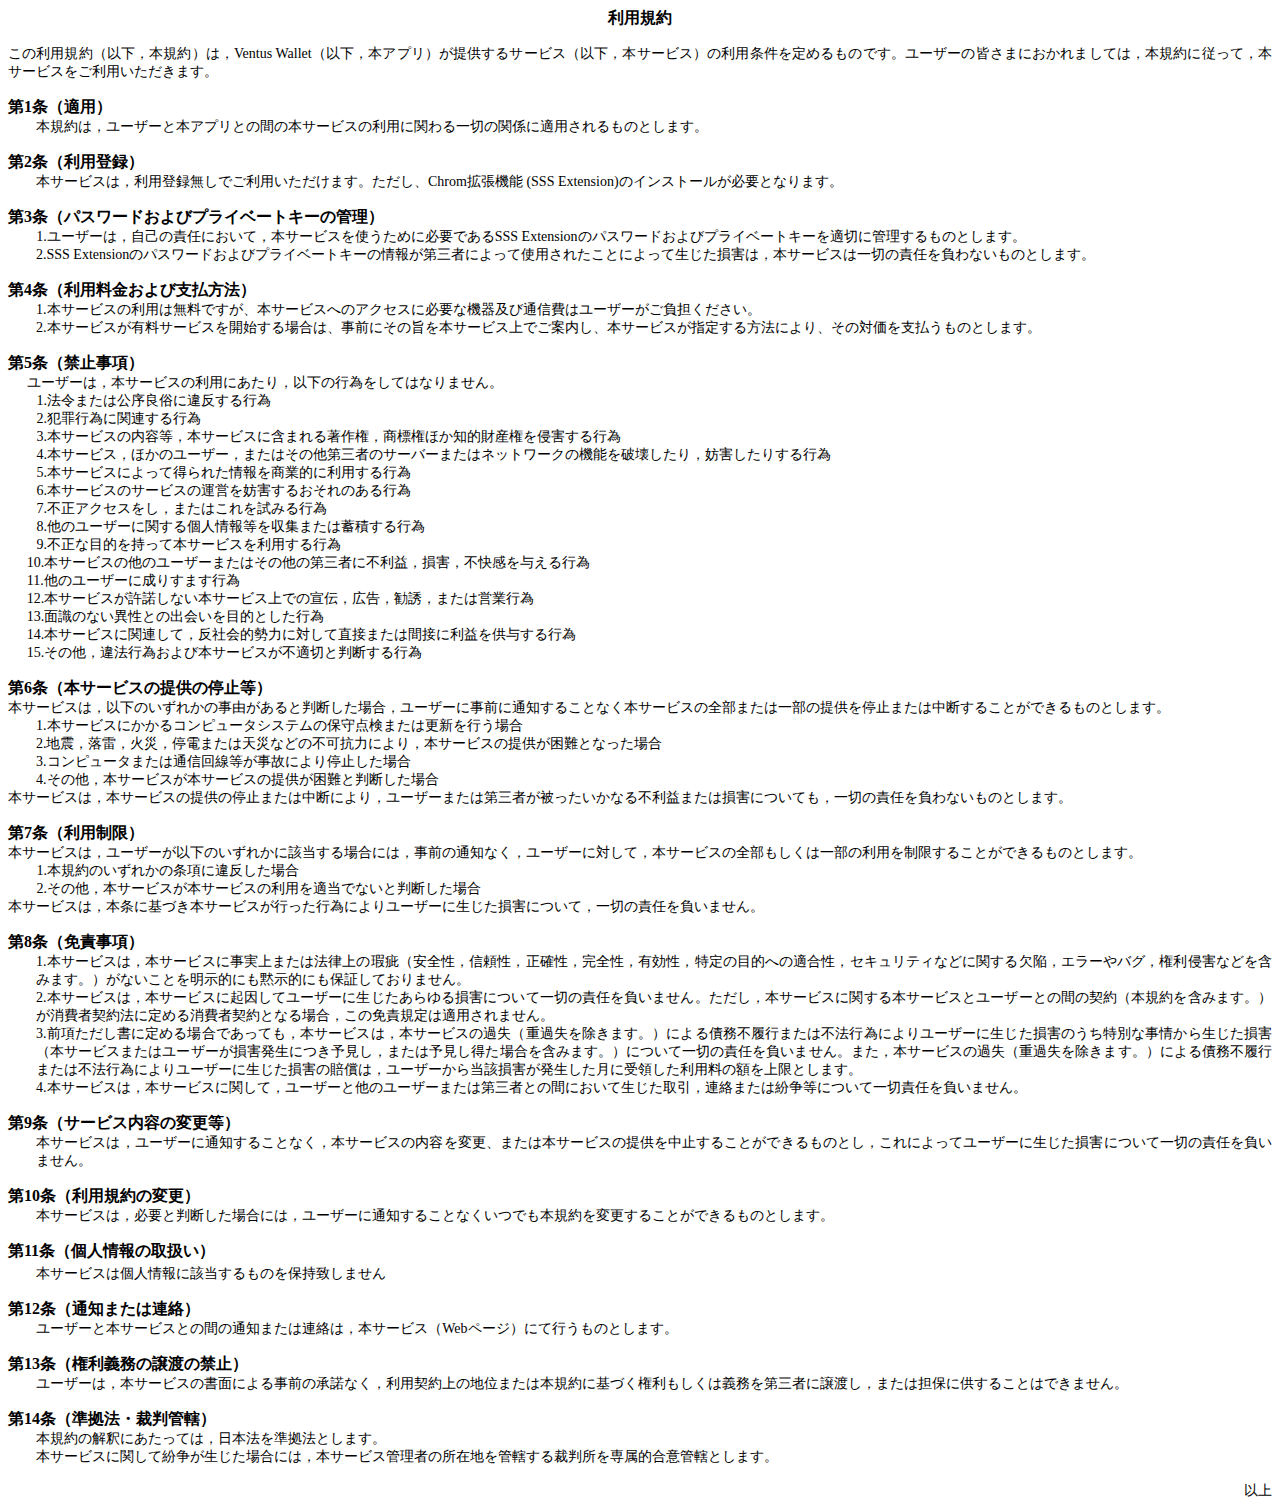
<file: Terms_of_use.html>
<html xmlns:v="urn:schemas-microsoft-com:vml"
xmlns:o="urn:schemas-microsoft-com:office:office"
xmlns:w="urn:schemas-microsoft-com:office:word"
xmlns:m="http://schemas.microsoft.com/office/2004/12/omml"
xmlns="http://www.w3.org/TR/REC-html40">

<head>
<meta http-equiv=Content-Type content="text/html; charset=utf-8">
<meta name=ProgId content=Word.Document>
<meta name=Generator content="Microsoft Word 15">
<meta name=Originator content="Microsoft Word 15">
<link rel=File-List href="Terms_of_use.fld/filelist.xml">
<!--[if gte mso 9]><xml>
 <o:DocumentProperties>
  <o:Author>三上 祐実</o:Author>
  <o:LastAuthor>Microsoft Office User</o:LastAuthor>
  <o:Revision>2</o:Revision>
  <o:TotalTime>2</o:TotalTime>
  <o:Created>2022-12-16T15:10:00Z</o:Created>
  <o:LastSaved>2022-12-16T15:10:00Z</o:LastSaved>
  <o:Pages>1</o:Pages>
  <o:Words>401</o:Words>
  <o:Characters>2291</o:Characters>
  <o:Lines>19</o:Lines>
  <o:Paragraphs>5</o:Paragraphs>
  <o:CharactersWithSpaces>2687</o:CharactersWithSpaces>
  <o:Version>16.00</o:Version>
 </o:DocumentProperties>
 <o:OfficeDocumentSettings>
  <o:AllowPNG/>
 </o:OfficeDocumentSettings>
</xml><![endif]-->
<link rel=themeData href="Terms_of_use.fld/themedata.thmx">
<link rel=colorSchemeMapping href="Terms_of_use.fld/colorschememapping.xml">
<!--[if gte mso 9]><xml>
 <w:WordDocument>
  <w:SpellingState>Clean</w:SpellingState>
  <w:GrammarState>Clean</w:GrammarState>
  <w:TrackMoves>false</w:TrackMoves>
  <w:TrackFormatting/>
  <w:PunctuationKerning/>
  <w:DisplayHorizontalDrawingGridEvery>0</w:DisplayHorizontalDrawingGridEvery>
  <w:DisplayVerticalDrawingGridEvery>2</w:DisplayVerticalDrawingGridEvery>
  <w:ValidateAgainstSchemas/>
  <w:SaveIfXMLInvalid>false</w:SaveIfXMLInvalid>
  <w:IgnoreMixedContent>false</w:IgnoreMixedContent>
  <w:AlwaysShowPlaceholderText>false</w:AlwaysShowPlaceholderText>
  <w:DoNotPromoteQF/>
  <w:LidThemeOther>EN-US</w:LidThemeOther>
  <w:LidThemeAsian>JA</w:LidThemeAsian>
  <w:LidThemeComplexScript>X-NONE</w:LidThemeComplexScript>
  <w:Compatibility>
   <w:SpaceForUL/>
   <w:BalanceSingleByteDoubleByteWidth/>
   <w:DoNotLeaveBackslashAlone/>
   <w:ULTrailSpace/>
   <w:DoNotExpandShiftReturn/>
   <w:AdjustLineHeightInTable/>
   <w:BreakWrappedTables/>
   <w:SnapToGridInCell/>
   <w:WrapTextWithPunct/>
   <w:UseAsianBreakRules/>
   <w:DontGrowAutofit/>
   <w:SplitPgBreakAndParaMark/>
   <w:EnableOpenTypeKerning/>
   <w:DontFlipMirrorIndents/>
   <w:OverrideTableStyleHps/>
   <w:UseFELayout/>
  </w:Compatibility>
  <m:mathPr>
   <m:mathFont m:val="Cambria Math"/>
   <m:brkBin m:val="before"/>
   <m:brkBinSub m:val="&#45;-"/>
   <m:smallFrac m:val="off"/>
   <m:dispDef/>
   <m:lMargin m:val="0"/>
   <m:rMargin m:val="0"/>
   <m:defJc m:val="centerGroup"/>
   <m:wrapIndent m:val="1440"/>
   <m:intLim m:val="subSup"/>
   <m:naryLim m:val="undOvr"/>
  </m:mathPr></w:WordDocument>
</xml><![endif]--><!--[if gte mso 9]><xml>
 <w:LatentStyles DefLockedState="false" DefUnhideWhenUsed="false"
  DefSemiHidden="false" DefQFormat="false" DefPriority="99"
  LatentStyleCount="376">
  <w:LsdException Locked="false" Priority="0" QFormat="true" Name="Normal"/>
  <w:LsdException Locked="false" Priority="9" QFormat="true" Name="heading 1"/>
  <w:LsdException Locked="false" Priority="9" SemiHidden="true"
   UnhideWhenUsed="true" QFormat="true" Name="heading 2"/>
  <w:LsdException Locked="false" Priority="9" SemiHidden="true"
   UnhideWhenUsed="true" QFormat="true" Name="heading 3"/>
  <w:LsdException Locked="false" Priority="9" SemiHidden="true"
   UnhideWhenUsed="true" QFormat="true" Name="heading 4"/>
  <w:LsdException Locked="false" Priority="9" SemiHidden="true"
   UnhideWhenUsed="true" QFormat="true" Name="heading 5"/>
  <w:LsdException Locked="false" Priority="9" SemiHidden="true"
   UnhideWhenUsed="true" QFormat="true" Name="heading 6"/>
  <w:LsdException Locked="false" Priority="9" SemiHidden="true"
   UnhideWhenUsed="true" QFormat="true" Name="heading 7"/>
  <w:LsdException Locked="false" Priority="9" SemiHidden="true"
   UnhideWhenUsed="true" QFormat="true" Name="heading 8"/>
  <w:LsdException Locked="false" Priority="9" SemiHidden="true"
   UnhideWhenUsed="true" QFormat="true" Name="heading 9"/>
  <w:LsdException Locked="false" SemiHidden="true" UnhideWhenUsed="true"
   Name="index 1"/>
  <w:LsdException Locked="false" SemiHidden="true" UnhideWhenUsed="true"
   Name="index 2"/>
  <w:LsdException Locked="false" SemiHidden="true" UnhideWhenUsed="true"
   Name="index 3"/>
  <w:LsdException Locked="false" SemiHidden="true" UnhideWhenUsed="true"
   Name="index 4"/>
  <w:LsdException Locked="false" SemiHidden="true" UnhideWhenUsed="true"
   Name="index 5"/>
  <w:LsdException Locked="false" SemiHidden="true" UnhideWhenUsed="true"
   Name="index 6"/>
  <w:LsdException Locked="false" SemiHidden="true" UnhideWhenUsed="true"
   Name="index 7"/>
  <w:LsdException Locked="false" SemiHidden="true" UnhideWhenUsed="true"
   Name="index 8"/>
  <w:LsdException Locked="false" SemiHidden="true" UnhideWhenUsed="true"
   Name="index 9"/>
  <w:LsdException Locked="false" Priority="39" SemiHidden="true"
   UnhideWhenUsed="true" Name="toc 1"/>
  <w:LsdException Locked="false" Priority="39" SemiHidden="true"
   UnhideWhenUsed="true" Name="toc 2"/>
  <w:LsdException Locked="false" Priority="39" SemiHidden="true"
   UnhideWhenUsed="true" Name="toc 3"/>
  <w:LsdException Locked="false" Priority="39" SemiHidden="true"
   UnhideWhenUsed="true" Name="toc 4"/>
  <w:LsdException Locked="false" Priority="39" SemiHidden="true"
   UnhideWhenUsed="true" Name="toc 5"/>
  <w:LsdException Locked="false" Priority="39" SemiHidden="true"
   UnhideWhenUsed="true" Name="toc 6"/>
  <w:LsdException Locked="false" Priority="39" SemiHidden="true"
   UnhideWhenUsed="true" Name="toc 7"/>
  <w:LsdException Locked="false" Priority="39" SemiHidden="true"
   UnhideWhenUsed="true" Name="toc 8"/>
  <w:LsdException Locked="false" Priority="39" SemiHidden="true"
   UnhideWhenUsed="true" Name="toc 9"/>
  <w:LsdException Locked="false" SemiHidden="true" UnhideWhenUsed="true"
   Name="Normal Indent"/>
  <w:LsdException Locked="false" SemiHidden="true" UnhideWhenUsed="true"
   Name="footnote text"/>
  <w:LsdException Locked="false" SemiHidden="true" UnhideWhenUsed="true"
   Name="annotation text"/>
  <w:LsdException Locked="false" SemiHidden="true" UnhideWhenUsed="true"
   Name="header"/>
  <w:LsdException Locked="false" SemiHidden="true" UnhideWhenUsed="true"
   Name="footer"/>
  <w:LsdException Locked="false" SemiHidden="true" UnhideWhenUsed="true"
   Name="index heading"/>
  <w:LsdException Locked="false" Priority="35" SemiHidden="true"
   UnhideWhenUsed="true" QFormat="true" Name="caption"/>
  <w:LsdException Locked="false" SemiHidden="true" UnhideWhenUsed="true"
   Name="table of figures"/>
  <w:LsdException Locked="false" SemiHidden="true" UnhideWhenUsed="true"
   Name="envelope address"/>
  <w:LsdException Locked="false" SemiHidden="true" UnhideWhenUsed="true"
   Name="envelope return"/>
  <w:LsdException Locked="false" SemiHidden="true" UnhideWhenUsed="true"
   Name="footnote reference"/>
  <w:LsdException Locked="false" SemiHidden="true" UnhideWhenUsed="true"
   Name="annotation reference"/>
  <w:LsdException Locked="false" SemiHidden="true" UnhideWhenUsed="true"
   Name="line number"/>
  <w:LsdException Locked="false" SemiHidden="true" UnhideWhenUsed="true"
   Name="page number"/>
  <w:LsdException Locked="false" SemiHidden="true" UnhideWhenUsed="true"
   Name="endnote reference"/>
  <w:LsdException Locked="false" SemiHidden="true" UnhideWhenUsed="true"
   Name="endnote text"/>
  <w:LsdException Locked="false" SemiHidden="true" UnhideWhenUsed="true"
   Name="table of authorities"/>
  <w:LsdException Locked="false" SemiHidden="true" UnhideWhenUsed="true"
   Name="macro"/>
  <w:LsdException Locked="false" SemiHidden="true" UnhideWhenUsed="true"
   Name="toa heading"/>
  <w:LsdException Locked="false" SemiHidden="true" UnhideWhenUsed="true"
   Name="List"/>
  <w:LsdException Locked="false" SemiHidden="true" UnhideWhenUsed="true"
   Name="List Bullet"/>
  <w:LsdException Locked="false" SemiHidden="true" UnhideWhenUsed="true"
   Name="List Number"/>
  <w:LsdException Locked="false" SemiHidden="true" UnhideWhenUsed="true"
   Name="List 2"/>
  <w:LsdException Locked="false" SemiHidden="true" UnhideWhenUsed="true"
   Name="List 3"/>
  <w:LsdException Locked="false" SemiHidden="true" UnhideWhenUsed="true"
   Name="List 4"/>
  <w:LsdException Locked="false" SemiHidden="true" UnhideWhenUsed="true"
   Name="List 5"/>
  <w:LsdException Locked="false" SemiHidden="true" UnhideWhenUsed="true"
   Name="List Bullet 2"/>
  <w:LsdException Locked="false" SemiHidden="true" UnhideWhenUsed="true"
   Name="List Bullet 3"/>
  <w:LsdException Locked="false" SemiHidden="true" UnhideWhenUsed="true"
   Name="List Bullet 4"/>
  <w:LsdException Locked="false" SemiHidden="true" UnhideWhenUsed="true"
   Name="List Bullet 5"/>
  <w:LsdException Locked="false" SemiHidden="true" UnhideWhenUsed="true"
   Name="List Number 2"/>
  <w:LsdException Locked="false" SemiHidden="true" UnhideWhenUsed="true"
   Name="List Number 3"/>
  <w:LsdException Locked="false" SemiHidden="true" UnhideWhenUsed="true"
   Name="List Number 4"/>
  <w:LsdException Locked="false" SemiHidden="true" UnhideWhenUsed="true"
   Name="List Number 5"/>
  <w:LsdException Locked="false" Priority="10" QFormat="true" Name="Title"/>
  <w:LsdException Locked="false" SemiHidden="true" UnhideWhenUsed="true"
   Name="Closing"/>
  <w:LsdException Locked="false" SemiHidden="true" UnhideWhenUsed="true"
   Name="Signature"/>
  <w:LsdException Locked="false" Priority="1" SemiHidden="true"
   UnhideWhenUsed="true" Name="Default Paragraph Font"/>
  <w:LsdException Locked="false" SemiHidden="true" UnhideWhenUsed="true"
   Name="Body Text"/>
  <w:LsdException Locked="false" SemiHidden="true" UnhideWhenUsed="true"
   Name="Body Text Indent"/>
  <w:LsdException Locked="false" SemiHidden="true" UnhideWhenUsed="true"
   Name="List Continue"/>
  <w:LsdException Locked="false" SemiHidden="true" UnhideWhenUsed="true"
   Name="List Continue 2"/>
  <w:LsdException Locked="false" SemiHidden="true" UnhideWhenUsed="true"
   Name="List Continue 3"/>
  <w:LsdException Locked="false" SemiHidden="true" UnhideWhenUsed="true"
   Name="List Continue 4"/>
  <w:LsdException Locked="false" SemiHidden="true" UnhideWhenUsed="true"
   Name="List Continue 5"/>
  <w:LsdException Locked="false" SemiHidden="true" UnhideWhenUsed="true"
   Name="Message Header"/>
  <w:LsdException Locked="false" Priority="11" QFormat="true" Name="Subtitle"/>
  <w:LsdException Locked="false" SemiHidden="true" UnhideWhenUsed="true"
   Name="Salutation"/>
  <w:LsdException Locked="false" SemiHidden="true" UnhideWhenUsed="true"
   Name="Date"/>
  <w:LsdException Locked="false" SemiHidden="true" UnhideWhenUsed="true"
   Name="Body Text First Indent"/>
  <w:LsdException Locked="false" SemiHidden="true" UnhideWhenUsed="true"
   Name="Body Text First Indent 2"/>
  <w:LsdException Locked="false" SemiHidden="true" UnhideWhenUsed="true"
   Name="Note Heading"/>
  <w:LsdException Locked="false" SemiHidden="true" UnhideWhenUsed="true"
   Name="Body Text 2"/>
  <w:LsdException Locked="false" SemiHidden="true" UnhideWhenUsed="true"
   Name="Body Text 3"/>
  <w:LsdException Locked="false" SemiHidden="true" UnhideWhenUsed="true"
   Name="Body Text Indent 2"/>
  <w:LsdException Locked="false" SemiHidden="true" UnhideWhenUsed="true"
   Name="Body Text Indent 3"/>
  <w:LsdException Locked="false" SemiHidden="true" UnhideWhenUsed="true"
   Name="Block Text"/>
  <w:LsdException Locked="false" SemiHidden="true" UnhideWhenUsed="true"
   Name="Hyperlink"/>
  <w:LsdException Locked="false" SemiHidden="true" UnhideWhenUsed="true"
   Name="FollowedHyperlink"/>
  <w:LsdException Locked="false" Priority="22" QFormat="true" Name="Strong"/>
  <w:LsdException Locked="false" Priority="20" QFormat="true" Name="Emphasis"/>
  <w:LsdException Locked="false" SemiHidden="true" UnhideWhenUsed="true"
   Name="Document Map"/>
  <w:LsdException Locked="false" SemiHidden="true" UnhideWhenUsed="true"
   Name="Plain Text"/>
  <w:LsdException Locked="false" SemiHidden="true" UnhideWhenUsed="true"
   Name="E-mail Signature"/>
  <w:LsdException Locked="false" SemiHidden="true" UnhideWhenUsed="true"
   Name="HTML Top of Form"/>
  <w:LsdException Locked="false" SemiHidden="true" UnhideWhenUsed="true"
   Name="HTML Bottom of Form"/>
  <w:LsdException Locked="false" SemiHidden="true" UnhideWhenUsed="true"
   Name="Normal (Web)"/>
  <w:LsdException Locked="false" SemiHidden="true" UnhideWhenUsed="true"
   Name="HTML Acronym"/>
  <w:LsdException Locked="false" SemiHidden="true" UnhideWhenUsed="true"
   Name="HTML Address"/>
  <w:LsdException Locked="false" SemiHidden="true" UnhideWhenUsed="true"
   Name="HTML Cite"/>
  <w:LsdException Locked="false" SemiHidden="true" UnhideWhenUsed="true"
   Name="HTML Code"/>
  <w:LsdException Locked="false" SemiHidden="true" UnhideWhenUsed="true"
   Name="HTML Definition"/>
  <w:LsdException Locked="false" SemiHidden="true" UnhideWhenUsed="true"
   Name="HTML Keyboard"/>
  <w:LsdException Locked="false" SemiHidden="true" UnhideWhenUsed="true"
   Name="HTML Preformatted"/>
  <w:LsdException Locked="false" SemiHidden="true" UnhideWhenUsed="true"
   Name="HTML Sample"/>
  <w:LsdException Locked="false" SemiHidden="true" UnhideWhenUsed="true"
   Name="HTML Typewriter"/>
  <w:LsdException Locked="false" SemiHidden="true" UnhideWhenUsed="true"
   Name="HTML Variable"/>
  <w:LsdException Locked="false" SemiHidden="true" UnhideWhenUsed="true"
   Name="Normal Table"/>
  <w:LsdException Locked="false" SemiHidden="true" UnhideWhenUsed="true"
   Name="annotation subject"/>
  <w:LsdException Locked="false" SemiHidden="true" UnhideWhenUsed="true"
   Name="No List"/>
  <w:LsdException Locked="false" SemiHidden="true" UnhideWhenUsed="true"
   Name="Outline List 1"/>
  <w:LsdException Locked="false" SemiHidden="true" UnhideWhenUsed="true"
   Name="Outline List 2"/>
  <w:LsdException Locked="false" SemiHidden="true" UnhideWhenUsed="true"
   Name="Outline List 3"/>
  <w:LsdException Locked="false" SemiHidden="true" UnhideWhenUsed="true"
   Name="Table Simple 1"/>
  <w:LsdException Locked="false" SemiHidden="true" UnhideWhenUsed="true"
   Name="Table Simple 2"/>
  <w:LsdException Locked="false" SemiHidden="true" UnhideWhenUsed="true"
   Name="Table Simple 3"/>
  <w:LsdException Locked="false" SemiHidden="true" UnhideWhenUsed="true"
   Name="Table Classic 1"/>
  <w:LsdException Locked="false" SemiHidden="true" UnhideWhenUsed="true"
   Name="Table Classic 2"/>
  <w:LsdException Locked="false" SemiHidden="true" UnhideWhenUsed="true"
   Name="Table Classic 3"/>
  <w:LsdException Locked="false" SemiHidden="true" UnhideWhenUsed="true"
   Name="Table Classic 4"/>
  <w:LsdException Locked="false" SemiHidden="true" UnhideWhenUsed="true"
   Name="Table Colorful 1"/>
  <w:LsdException Locked="false" SemiHidden="true" UnhideWhenUsed="true"
   Name="Table Colorful 2"/>
  <w:LsdException Locked="false" SemiHidden="true" UnhideWhenUsed="true"
   Name="Table Colorful 3"/>
  <w:LsdException Locked="false" SemiHidden="true" UnhideWhenUsed="true"
   Name="Table Columns 1"/>
  <w:LsdException Locked="false" SemiHidden="true" UnhideWhenUsed="true"
   Name="Table Columns 2"/>
  <w:LsdException Locked="false" SemiHidden="true" UnhideWhenUsed="true"
   Name="Table Columns 3"/>
  <w:LsdException Locked="false" SemiHidden="true" UnhideWhenUsed="true"
   Name="Table Columns 4"/>
  <w:LsdException Locked="false" SemiHidden="true" UnhideWhenUsed="true"
   Name="Table Columns 5"/>
  <w:LsdException Locked="false" SemiHidden="true" UnhideWhenUsed="true"
   Name="Table Grid 1"/>
  <w:LsdException Locked="false" SemiHidden="true" UnhideWhenUsed="true"
   Name="Table Grid 2"/>
  <w:LsdException Locked="false" SemiHidden="true" UnhideWhenUsed="true"
   Name="Table Grid 3"/>
  <w:LsdException Locked="false" SemiHidden="true" UnhideWhenUsed="true"
   Name="Table Grid 4"/>
  <w:LsdException Locked="false" SemiHidden="true" UnhideWhenUsed="true"
   Name="Table Grid 5"/>
  <w:LsdException Locked="false" SemiHidden="true" UnhideWhenUsed="true"
   Name="Table Grid 6"/>
  <w:LsdException Locked="false" SemiHidden="true" UnhideWhenUsed="true"
   Name="Table Grid 7"/>
  <w:LsdException Locked="false" SemiHidden="true" UnhideWhenUsed="true"
   Name="Table Grid 8"/>
  <w:LsdException Locked="false" SemiHidden="true" UnhideWhenUsed="true"
   Name="Table List 1"/>
  <w:LsdException Locked="false" SemiHidden="true" UnhideWhenUsed="true"
   Name="Table List 2"/>
  <w:LsdException Locked="false" SemiHidden="true" UnhideWhenUsed="true"
   Name="Table List 3"/>
  <w:LsdException Locked="false" SemiHidden="true" UnhideWhenUsed="true"
   Name="Table List 4"/>
  <w:LsdException Locked="false" SemiHidden="true" UnhideWhenUsed="true"
   Name="Table List 5"/>
  <w:LsdException Locked="false" SemiHidden="true" UnhideWhenUsed="true"
   Name="Table List 6"/>
  <w:LsdException Locked="false" SemiHidden="true" UnhideWhenUsed="true"
   Name="Table List 7"/>
  <w:LsdException Locked="false" SemiHidden="true" UnhideWhenUsed="true"
   Name="Table List 8"/>
  <w:LsdException Locked="false" SemiHidden="true" UnhideWhenUsed="true"
   Name="Table 3D effects 1"/>
  <w:LsdException Locked="false" SemiHidden="true" UnhideWhenUsed="true"
   Name="Table 3D effects 2"/>
  <w:LsdException Locked="false" SemiHidden="true" UnhideWhenUsed="true"
   Name="Table 3D effects 3"/>
  <w:LsdException Locked="false" SemiHidden="true" UnhideWhenUsed="true"
   Name="Table Contemporary"/>
  <w:LsdException Locked="false" SemiHidden="true" UnhideWhenUsed="true"
   Name="Table Elegant"/>
  <w:LsdException Locked="false" SemiHidden="true" UnhideWhenUsed="true"
   Name="Table Professional"/>
  <w:LsdException Locked="false" SemiHidden="true" UnhideWhenUsed="true"
   Name="Table Subtle 1"/>
  <w:LsdException Locked="false" SemiHidden="true" UnhideWhenUsed="true"
   Name="Table Subtle 2"/>
  <w:LsdException Locked="false" SemiHidden="true" UnhideWhenUsed="true"
   Name="Table Web 1"/>
  <w:LsdException Locked="false" SemiHidden="true" UnhideWhenUsed="true"
   Name="Table Web 2"/>
  <w:LsdException Locked="false" SemiHidden="true" UnhideWhenUsed="true"
   Name="Table Web 3"/>
  <w:LsdException Locked="false" SemiHidden="true" UnhideWhenUsed="true"
   Name="Balloon Text"/>
  <w:LsdException Locked="false" Priority="39" Name="Table Grid"/>
  <w:LsdException Locked="false" SemiHidden="true" UnhideWhenUsed="true"
   Name="Table Theme"/>
  <w:LsdException Locked="false" SemiHidden="true" Name="Placeholder Text"/>
  <w:LsdException Locked="false" Priority="1" QFormat="true" Name="No Spacing"/>
  <w:LsdException Locked="false" Priority="60" Name="Light Shading"/>
  <w:LsdException Locked="false" Priority="61" Name="Light List"/>
  <w:LsdException Locked="false" Priority="62" Name="Light Grid"/>
  <w:LsdException Locked="false" Priority="63" Name="Medium Shading 1"/>
  <w:LsdException Locked="false" Priority="64" Name="Medium Shading 2"/>
  <w:LsdException Locked="false" Priority="65" Name="Medium List 1"/>
  <w:LsdException Locked="false" Priority="66" Name="Medium List 2"/>
  <w:LsdException Locked="false" Priority="67" Name="Medium Grid 1"/>
  <w:LsdException Locked="false" Priority="68" Name="Medium Grid 2"/>
  <w:LsdException Locked="false" Priority="69" Name="Medium Grid 3"/>
  <w:LsdException Locked="false" Priority="70" Name="Dark List"/>
  <w:LsdException Locked="false" Priority="71" Name="Colorful Shading"/>
  <w:LsdException Locked="false" Priority="72" Name="Colorful List"/>
  <w:LsdException Locked="false" Priority="73" Name="Colorful Grid"/>
  <w:LsdException Locked="false" Priority="60" Name="Light Shading Accent 1"/>
  <w:LsdException Locked="false" Priority="61" Name="Light List Accent 1"/>
  <w:LsdException Locked="false" Priority="62" Name="Light Grid Accent 1"/>
  <w:LsdException Locked="false" Priority="63" Name="Medium Shading 1 Accent 1"/>
  <w:LsdException Locked="false" Priority="64" Name="Medium Shading 2 Accent 1"/>
  <w:LsdException Locked="false" Priority="65" Name="Medium List 1 Accent 1"/>
  <w:LsdException Locked="false" SemiHidden="true" Name="Revision"/>
  <w:LsdException Locked="false" Priority="34" QFormat="true"
   Name="List Paragraph"/>
  <w:LsdException Locked="false" Priority="29" QFormat="true" Name="Quote"/>
  <w:LsdException Locked="false" Priority="30" QFormat="true"
   Name="Intense Quote"/>
  <w:LsdException Locked="false" Priority="66" Name="Medium List 2 Accent 1"/>
  <w:LsdException Locked="false" Priority="67" Name="Medium Grid 1 Accent 1"/>
  <w:LsdException Locked="false" Priority="68" Name="Medium Grid 2 Accent 1"/>
  <w:LsdException Locked="false" Priority="69" Name="Medium Grid 3 Accent 1"/>
  <w:LsdException Locked="false" Priority="70" Name="Dark List Accent 1"/>
  <w:LsdException Locked="false" Priority="71" Name="Colorful Shading Accent 1"/>
  <w:LsdException Locked="false" Priority="72" Name="Colorful List Accent 1"/>
  <w:LsdException Locked="false" Priority="73" Name="Colorful Grid Accent 1"/>
  <w:LsdException Locked="false" Priority="60" Name="Light Shading Accent 2"/>
  <w:LsdException Locked="false" Priority="61" Name="Light List Accent 2"/>
  <w:LsdException Locked="false" Priority="62" Name="Light Grid Accent 2"/>
  <w:LsdException Locked="false" Priority="63" Name="Medium Shading 1 Accent 2"/>
  <w:LsdException Locked="false" Priority="64" Name="Medium Shading 2 Accent 2"/>
  <w:LsdException Locked="false" Priority="65" Name="Medium List 1 Accent 2"/>
  <w:LsdException Locked="false" Priority="66" Name="Medium List 2 Accent 2"/>
  <w:LsdException Locked="false" Priority="67" Name="Medium Grid 1 Accent 2"/>
  <w:LsdException Locked="false" Priority="68" Name="Medium Grid 2 Accent 2"/>
  <w:LsdException Locked="false" Priority="69" Name="Medium Grid 3 Accent 2"/>
  <w:LsdException Locked="false" Priority="70" Name="Dark List Accent 2"/>
  <w:LsdException Locked="false" Priority="71" Name="Colorful Shading Accent 2"/>
  <w:LsdException Locked="false" Priority="72" Name="Colorful List Accent 2"/>
  <w:LsdException Locked="false" Priority="73" Name="Colorful Grid Accent 2"/>
  <w:LsdException Locked="false" Priority="60" Name="Light Shading Accent 3"/>
  <w:LsdException Locked="false" Priority="61" Name="Light List Accent 3"/>
  <w:LsdException Locked="false" Priority="62" Name="Light Grid Accent 3"/>
  <w:LsdException Locked="false" Priority="63" Name="Medium Shading 1 Accent 3"/>
  <w:LsdException Locked="false" Priority="64" Name="Medium Shading 2 Accent 3"/>
  <w:LsdException Locked="false" Priority="65" Name="Medium List 1 Accent 3"/>
  <w:LsdException Locked="false" Priority="66" Name="Medium List 2 Accent 3"/>
  <w:LsdException Locked="false" Priority="67" Name="Medium Grid 1 Accent 3"/>
  <w:LsdException Locked="false" Priority="68" Name="Medium Grid 2 Accent 3"/>
  <w:LsdException Locked="false" Priority="69" Name="Medium Grid 3 Accent 3"/>
  <w:LsdException Locked="false" Priority="70" Name="Dark List Accent 3"/>
  <w:LsdException Locked="false" Priority="71" Name="Colorful Shading Accent 3"/>
  <w:LsdException Locked="false" Priority="72" Name="Colorful List Accent 3"/>
  <w:LsdException Locked="false" Priority="73" Name="Colorful Grid Accent 3"/>
  <w:LsdException Locked="false" Priority="60" Name="Light Shading Accent 4"/>
  <w:LsdException Locked="false" Priority="61" Name="Light List Accent 4"/>
  <w:LsdException Locked="false" Priority="62" Name="Light Grid Accent 4"/>
  <w:LsdException Locked="false" Priority="63" Name="Medium Shading 1 Accent 4"/>
  <w:LsdException Locked="false" Priority="64" Name="Medium Shading 2 Accent 4"/>
  <w:LsdException Locked="false" Priority="65" Name="Medium List 1 Accent 4"/>
  <w:LsdException Locked="false" Priority="66" Name="Medium List 2 Accent 4"/>
  <w:LsdException Locked="false" Priority="67" Name="Medium Grid 1 Accent 4"/>
  <w:LsdException Locked="false" Priority="68" Name="Medium Grid 2 Accent 4"/>
  <w:LsdException Locked="false" Priority="69" Name="Medium Grid 3 Accent 4"/>
  <w:LsdException Locked="false" Priority="70" Name="Dark List Accent 4"/>
  <w:LsdException Locked="false" Priority="71" Name="Colorful Shading Accent 4"/>
  <w:LsdException Locked="false" Priority="72" Name="Colorful List Accent 4"/>
  <w:LsdException Locked="false" Priority="73" Name="Colorful Grid Accent 4"/>
  <w:LsdException Locked="false" Priority="60" Name="Light Shading Accent 5"/>
  <w:LsdException Locked="false" Priority="61" Name="Light List Accent 5"/>
  <w:LsdException Locked="false" Priority="62" Name="Light Grid Accent 5"/>
  <w:LsdException Locked="false" Priority="63" Name="Medium Shading 1 Accent 5"/>
  <w:LsdException Locked="false" Priority="64" Name="Medium Shading 2 Accent 5"/>
  <w:LsdException Locked="false" Priority="65" Name="Medium List 1 Accent 5"/>
  <w:LsdException Locked="false" Priority="66" Name="Medium List 2 Accent 5"/>
  <w:LsdException Locked="false" Priority="67" Name="Medium Grid 1 Accent 5"/>
  <w:LsdException Locked="false" Priority="68" Name="Medium Grid 2 Accent 5"/>
  <w:LsdException Locked="false" Priority="69" Name="Medium Grid 3 Accent 5"/>
  <w:LsdException Locked="false" Priority="70" Name="Dark List Accent 5"/>
  <w:LsdException Locked="false" Priority="71" Name="Colorful Shading Accent 5"/>
  <w:LsdException Locked="false" Priority="72" Name="Colorful List Accent 5"/>
  <w:LsdException Locked="false" Priority="73" Name="Colorful Grid Accent 5"/>
  <w:LsdException Locked="false" Priority="60" Name="Light Shading Accent 6"/>
  <w:LsdException Locked="false" Priority="61" Name="Light List Accent 6"/>
  <w:LsdException Locked="false" Priority="62" Name="Light Grid Accent 6"/>
  <w:LsdException Locked="false" Priority="63" Name="Medium Shading 1 Accent 6"/>
  <w:LsdException Locked="false" Priority="64" Name="Medium Shading 2 Accent 6"/>
  <w:LsdException Locked="false" Priority="65" Name="Medium List 1 Accent 6"/>
  <w:LsdException Locked="false" Priority="66" Name="Medium List 2 Accent 6"/>
  <w:LsdException Locked="false" Priority="67" Name="Medium Grid 1 Accent 6"/>
  <w:LsdException Locked="false" Priority="68" Name="Medium Grid 2 Accent 6"/>
  <w:LsdException Locked="false" Priority="69" Name="Medium Grid 3 Accent 6"/>
  <w:LsdException Locked="false" Priority="70" Name="Dark List Accent 6"/>
  <w:LsdException Locked="false" Priority="71" Name="Colorful Shading Accent 6"/>
  <w:LsdException Locked="false" Priority="72" Name="Colorful List Accent 6"/>
  <w:LsdException Locked="false" Priority="73" Name="Colorful Grid Accent 6"/>
  <w:LsdException Locked="false" Priority="19" QFormat="true"
   Name="Subtle Emphasis"/>
  <w:LsdException Locked="false" Priority="21" QFormat="true"
   Name="Intense Emphasis"/>
  <w:LsdException Locked="false" Priority="31" QFormat="true"
   Name="Subtle Reference"/>
  <w:LsdException Locked="false" Priority="32" QFormat="true"
   Name="Intense Reference"/>
  <w:LsdException Locked="false" Priority="33" QFormat="true" Name="Book Title"/>
  <w:LsdException Locked="false" Priority="37" SemiHidden="true"
   UnhideWhenUsed="true" Name="Bibliography"/>
  <w:LsdException Locked="false" Priority="39" SemiHidden="true"
   UnhideWhenUsed="true" QFormat="true" Name="TOC Heading"/>
  <w:LsdException Locked="false" Priority="41" Name="Plain Table 1"/>
  <w:LsdException Locked="false" Priority="42" Name="Plain Table 2"/>
  <w:LsdException Locked="false" Priority="43" Name="Plain Table 3"/>
  <w:LsdException Locked="false" Priority="44" Name="Plain Table 4"/>
  <w:LsdException Locked="false" Priority="45" Name="Plain Table 5"/>
  <w:LsdException Locked="false" Priority="40" Name="Grid Table Light"/>
  <w:LsdException Locked="false" Priority="46" Name="Grid Table 1 Light"/>
  <w:LsdException Locked="false" Priority="47" Name="Grid Table 2"/>
  <w:LsdException Locked="false" Priority="48" Name="Grid Table 3"/>
  <w:LsdException Locked="false" Priority="49" Name="Grid Table 4"/>
  <w:LsdException Locked="false" Priority="50" Name="Grid Table 5 Dark"/>
  <w:LsdException Locked="false" Priority="51" Name="Grid Table 6 Colorful"/>
  <w:LsdException Locked="false" Priority="52" Name="Grid Table 7 Colorful"/>
  <w:LsdException Locked="false" Priority="46"
   Name="Grid Table 1 Light Accent 1"/>
  <w:LsdException Locked="false" Priority="47" Name="Grid Table 2 Accent 1"/>
  <w:LsdException Locked="false" Priority="48" Name="Grid Table 3 Accent 1"/>
  <w:LsdException Locked="false" Priority="49" Name="Grid Table 4 Accent 1"/>
  <w:LsdException Locked="false" Priority="50" Name="Grid Table 5 Dark Accent 1"/>
  <w:LsdException Locked="false" Priority="51"
   Name="Grid Table 6 Colorful Accent 1"/>
  <w:LsdException Locked="false" Priority="52"
   Name="Grid Table 7 Colorful Accent 1"/>
  <w:LsdException Locked="false" Priority="46"
   Name="Grid Table 1 Light Accent 2"/>
  <w:LsdException Locked="false" Priority="47" Name="Grid Table 2 Accent 2"/>
  <w:LsdException Locked="false" Priority="48" Name="Grid Table 3 Accent 2"/>
  <w:LsdException Locked="false" Priority="49" Name="Grid Table 4 Accent 2"/>
  <w:LsdException Locked="false" Priority="50" Name="Grid Table 5 Dark Accent 2"/>
  <w:LsdException Locked="false" Priority="51"
   Name="Grid Table 6 Colorful Accent 2"/>
  <w:LsdException Locked="false" Priority="52"
   Name="Grid Table 7 Colorful Accent 2"/>
  <w:LsdException Locked="false" Priority="46"
   Name="Grid Table 1 Light Accent 3"/>
  <w:LsdException Locked="false" Priority="47" Name="Grid Table 2 Accent 3"/>
  <w:LsdException Locked="false" Priority="48" Name="Grid Table 3 Accent 3"/>
  <w:LsdException Locked="false" Priority="49" Name="Grid Table 4 Accent 3"/>
  <w:LsdException Locked="false" Priority="50" Name="Grid Table 5 Dark Accent 3"/>
  <w:LsdException Locked="false" Priority="51"
   Name="Grid Table 6 Colorful Accent 3"/>
  <w:LsdException Locked="false" Priority="52"
   Name="Grid Table 7 Colorful Accent 3"/>
  <w:LsdException Locked="false" Priority="46"
   Name="Grid Table 1 Light Accent 4"/>
  <w:LsdException Locked="false" Priority="47" Name="Grid Table 2 Accent 4"/>
  <w:LsdException Locked="false" Priority="48" Name="Grid Table 3 Accent 4"/>
  <w:LsdException Locked="false" Priority="49" Name="Grid Table 4 Accent 4"/>
  <w:LsdException Locked="false" Priority="50" Name="Grid Table 5 Dark Accent 4"/>
  <w:LsdException Locked="false" Priority="51"
   Name="Grid Table 6 Colorful Accent 4"/>
  <w:LsdException Locked="false" Priority="52"
   Name="Grid Table 7 Colorful Accent 4"/>
  <w:LsdException Locked="false" Priority="46"
   Name="Grid Table 1 Light Accent 5"/>
  <w:LsdException Locked="false" Priority="47" Name="Grid Table 2 Accent 5"/>
  <w:LsdException Locked="false" Priority="48" Name="Grid Table 3 Accent 5"/>
  <w:LsdException Locked="false" Priority="49" Name="Grid Table 4 Accent 5"/>
  <w:LsdException Locked="false" Priority="50" Name="Grid Table 5 Dark Accent 5"/>
  <w:LsdException Locked="false" Priority="51"
   Name="Grid Table 6 Colorful Accent 5"/>
  <w:LsdException Locked="false" Priority="52"
   Name="Grid Table 7 Colorful Accent 5"/>
  <w:LsdException Locked="false" Priority="46"
   Name="Grid Table 1 Light Accent 6"/>
  <w:LsdException Locked="false" Priority="47" Name="Grid Table 2 Accent 6"/>
  <w:LsdException Locked="false" Priority="48" Name="Grid Table 3 Accent 6"/>
  <w:LsdException Locked="false" Priority="49" Name="Grid Table 4 Accent 6"/>
  <w:LsdException Locked="false" Priority="50" Name="Grid Table 5 Dark Accent 6"/>
  <w:LsdException Locked="false" Priority="51"
   Name="Grid Table 6 Colorful Accent 6"/>
  <w:LsdException Locked="false" Priority="52"
   Name="Grid Table 7 Colorful Accent 6"/>
  <w:LsdException Locked="false" Priority="46" Name="List Table 1 Light"/>
  <w:LsdException Locked="false" Priority="47" Name="List Table 2"/>
  <w:LsdException Locked="false" Priority="48" Name="List Table 3"/>
  <w:LsdException Locked="false" Priority="49" Name="List Table 4"/>
  <w:LsdException Locked="false" Priority="50" Name="List Table 5 Dark"/>
  <w:LsdException Locked="false" Priority="51" Name="List Table 6 Colorful"/>
  <w:LsdException Locked="false" Priority="52" Name="List Table 7 Colorful"/>
  <w:LsdException Locked="false" Priority="46"
   Name="List Table 1 Light Accent 1"/>
  <w:LsdException Locked="false" Priority="47" Name="List Table 2 Accent 1"/>
  <w:LsdException Locked="false" Priority="48" Name="List Table 3 Accent 1"/>
  <w:LsdException Locked="false" Priority="49" Name="List Table 4 Accent 1"/>
  <w:LsdException Locked="false" Priority="50" Name="List Table 5 Dark Accent 1"/>
  <w:LsdException Locked="false" Priority="51"
   Name="List Table 6 Colorful Accent 1"/>
  <w:LsdException Locked="false" Priority="52"
   Name="List Table 7 Colorful Accent 1"/>
  <w:LsdException Locked="false" Priority="46"
   Name="List Table 1 Light Accent 2"/>
  <w:LsdException Locked="false" Priority="47" Name="List Table 2 Accent 2"/>
  <w:LsdException Locked="false" Priority="48" Name="List Table 3 Accent 2"/>
  <w:LsdException Locked="false" Priority="49" Name="List Table 4 Accent 2"/>
  <w:LsdException Locked="false" Priority="50" Name="List Table 5 Dark Accent 2"/>
  <w:LsdException Locked="false" Priority="51"
   Name="List Table 6 Colorful Accent 2"/>
  <w:LsdException Locked="false" Priority="52"
   Name="List Table 7 Colorful Accent 2"/>
  <w:LsdException Locked="false" Priority="46"
   Name="List Table 1 Light Accent 3"/>
  <w:LsdException Locked="false" Priority="47" Name="List Table 2 Accent 3"/>
  <w:LsdException Locked="false" Priority="48" Name="List Table 3 Accent 3"/>
  <w:LsdException Locked="false" Priority="49" Name="List Table 4 Accent 3"/>
  <w:LsdException Locked="false" Priority="50" Name="List Table 5 Dark Accent 3"/>
  <w:LsdException Locked="false" Priority="51"
   Name="List Table 6 Colorful Accent 3"/>
  <w:LsdException Locked="false" Priority="52"
   Name="List Table 7 Colorful Accent 3"/>
  <w:LsdException Locked="false" Priority="46"
   Name="List Table 1 Light Accent 4"/>
  <w:LsdException Locked="false" Priority="47" Name="List Table 2 Accent 4"/>
  <w:LsdException Locked="false" Priority="48" Name="List Table 3 Accent 4"/>
  <w:LsdException Locked="false" Priority="49" Name="List Table 4 Accent 4"/>
  <w:LsdException Locked="false" Priority="50" Name="List Table 5 Dark Accent 4"/>
  <w:LsdException Locked="false" Priority="51"
   Name="List Table 6 Colorful Accent 4"/>
  <w:LsdException Locked="false" Priority="52"
   Name="List Table 7 Colorful Accent 4"/>
  <w:LsdException Locked="false" Priority="46"
   Name="List Table 1 Light Accent 5"/>
  <w:LsdException Locked="false" Priority="47" Name="List Table 2 Accent 5"/>
  <w:LsdException Locked="false" Priority="48" Name="List Table 3 Accent 5"/>
  <w:LsdException Locked="false" Priority="49" Name="List Table 4 Accent 5"/>
  <w:LsdException Locked="false" Priority="50" Name="List Table 5 Dark Accent 5"/>
  <w:LsdException Locked="false" Priority="51"
   Name="List Table 6 Colorful Accent 5"/>
  <w:LsdException Locked="false" Priority="52"
   Name="List Table 7 Colorful Accent 5"/>
  <w:LsdException Locked="false" Priority="46"
   Name="List Table 1 Light Accent 6"/>
  <w:LsdException Locked="false" Priority="47" Name="List Table 2 Accent 6"/>
  <w:LsdException Locked="false" Priority="48" Name="List Table 3 Accent 6"/>
  <w:LsdException Locked="false" Priority="49" Name="List Table 4 Accent 6"/>
  <w:LsdException Locked="false" Priority="50" Name="List Table 5 Dark Accent 6"/>
  <w:LsdException Locked="false" Priority="51"
   Name="List Table 6 Colorful Accent 6"/>
  <w:LsdException Locked="false" Priority="52"
   Name="List Table 7 Colorful Accent 6"/>
  <w:LsdException Locked="false" SemiHidden="true" UnhideWhenUsed="true"
   Name="Mention"/>
  <w:LsdException Locked="false" SemiHidden="true" UnhideWhenUsed="true"
   Name="Smart Hyperlink"/>
  <w:LsdException Locked="false" SemiHidden="true" UnhideWhenUsed="true"
   Name="Hashtag"/>
  <w:LsdException Locked="false" SemiHidden="true" UnhideWhenUsed="true"
   Name="Unresolved Mention"/>
  <w:LsdException Locked="false" SemiHidden="true" UnhideWhenUsed="true"
   Name="Smart Link"/>
 </w:LatentStyles>
</xml><![endif]-->
<style>
<!--
 /* Font Definitions */
 @font-face
	{font-family:"ＭＳ 明朝";
	panose-1:2 2 6 9 4 2 5 8 3 4;
	mso-font-alt:"MS Mincho";
	mso-font-charset:128;
	mso-generic-font-family:modern;
	mso-font-pitch:fixed;
	mso-font-signature:-536870145 1791491579 134217746 0 131231 0;}
@font-face
	{font-family:"ＭＳ ゴシック";
	panose-1:2 11 6 9 7 2 5 8 2 4;
	mso-font-alt:"MS Gothic";
	mso-font-charset:128;
	mso-generic-font-family:modern;
	mso-font-pitch:fixed;
	mso-font-signature:-536870145 1791491579 134217746 0 131231 0;}
@font-face
	{font-family:Century;
	panose-1:2 4 6 4 5 5 5 2 3 4;
	mso-font-charset:0;
	mso-generic-font-family:roman;
	mso-font-pitch:variable;
	mso-font-signature:647 0 0 0 159 0;}
@font-face
	{font-family:"Cambria Math";
	panose-1:2 4 5 3 5 4 6 3 2 4;
	mso-font-charset:0;
	mso-generic-font-family:roman;
	mso-font-pitch:variable;
	mso-font-signature:-536870145 1107305727 0 0 415 0;}
@font-face
	{font-family:AppleSystemUIFont;
	panose-1:2 11 6 4 2 2 2 2 2 4;
	mso-font-alt:Calibri;
	mso-font-charset:0;
	mso-generic-font-family:auto;
	mso-font-pitch:auto;
	mso-font-signature:3 0 0 0 1 0;}
@font-face
	{font-family:AppleExternalUIFontJapanese-W3;
	panose-1:2 11 6 4 2 2 2 2 2 4;
	mso-font-alt:游ゴシック;
	mso-font-charset:128;
	mso-generic-font-family:auto;
	mso-font-pitch:auto;
	mso-font-signature:1 134676480 16 0 131072 0;}
@font-face
	{font-family:AppleSystemUIFontBold;
	panose-1:2 11 6 4 2 2 2 2 2 4;
	mso-font-charset:0;
	mso-generic-font-family:auto;
	mso-font-pitch:auto;
	mso-font-signature:3 0 0 0 1 0;}
@font-face
	{font-family:"Times New Roman \(見出しのフォント - コンプ";
	panose-1:2 11 6 4 2 2 2 2 2 4;
	mso-font-charset:128;
	mso-generic-font-family:roman;
	mso-font-pitch:auto;
	mso-font-signature:0 0 0 0 0 0;}
@font-face
	{font-family:"\@ＭＳ ゴシック";
	panose-1:2 11 6 9 7 2 5 8 2 4;
	mso-font-charset:128;
	mso-generic-font-family:modern;
	mso-font-pitch:fixed;
	mso-font-signature:-536870145 1791491579 134217746 0 131231 0;}
@font-face
	{font-family:"\@ＭＳ 明朝";
	panose-1:2 2 6 9 4 2 5 8 3 4;
	mso-font-charset:128;
	mso-generic-font-family:modern;
	mso-font-pitch:fixed;
	mso-font-signature:-536870145 1791491579 134217746 0 131231 0;}
@font-face
	{font-family:"\@AppleExternalUIFontJapanese-W3";
	mso-font-charset:128;
	mso-generic-font-family:auto;
	mso-font-pitch:auto;
	mso-font-signature:1 134676480 16 0 131072 0;}
@font-face
	{font-family:"\@Times New Roman \(見出しのフォント - コンプ";
	mso-font-charset:128;
	mso-generic-font-family:roman;
	mso-font-format:other;
	mso-font-pitch:auto;
	mso-font-signature:0 0 0 0 0 0;}
 /* Style Definitions */
 p.MsoNormal, li.MsoNormal, div.MsoNormal
	{mso-style-unhide:no;
	mso-style-qformat:yes;
	mso-style-parent:"";
	margin:0mm;
	text-align:justify;
	text-justify:inter-ideograph;
	mso-pagination:none;
	font-size:10.5pt;
	mso-bidi-font-size:11.0pt;
	font-family:"Century",serif;
	mso-ascii-font-family:Century;
	mso-ascii-theme-font:minor-latin;
	mso-fareast-font-family:"ＭＳ 明朝";
	mso-fareast-theme-font:minor-fareast;
	mso-hansi-font-family:Century;
	mso-hansi-theme-font:minor-latin;
	mso-bidi-font-family:"Times New Roman";
	mso-bidi-theme-font:minor-bidi;
	mso-font-kerning:1.0pt;}
h1
	{mso-style-priority:9;
	mso-style-unhide:no;
	mso-style-qformat:yes;
	mso-style-link:"見出し 1 \(文字\)";
	mso-style-next:標準;
	margin:0mm;
	text-align:justify;
	text-justify:inter-ideograph;
	mso-pagination:none;
	page-break-after:avoid;
	mso-outline-level:1;
	font-size:12.0pt;
	font-family:"Arial",sans-serif;
	mso-ascii-font-family:Arial;
	mso-ascii-theme-font:major-latin;
	mso-fareast-font-family:"ＭＳ ゴシック";
	mso-fareast-theme-font:major-fareast;
	mso-hansi-font-family:Arial;
	mso-hansi-theme-font:major-latin;
	mso-bidi-font-family:"Times New Roman";
	mso-bidi-theme-font:major-bidi;
	mso-font-kerning:1.0pt;
	font-weight:normal;}
h2
	{mso-style-priority:9;
	mso-style-qformat:yes;
	mso-style-link:"見出し 2 \(文字\)";
	mso-style-next:標準;
	margin:0mm;
	text-align:justify;
	text-justify:inter-ideograph;
	mso-pagination:none;
	page-break-after:avoid;
	mso-outline-level:2;
	font-size:10.5pt;
	mso-bidi-font-size:11.0pt;
	font-family:"Arial",sans-serif;
	mso-ascii-font-family:Arial;
	mso-ascii-theme-font:major-latin;
	mso-fareast-font-family:"ＭＳ ゴシック";
	mso-fareast-theme-font:major-fareast;
	mso-hansi-font-family:Arial;
	mso-hansi-theme-font:major-latin;
	mso-bidi-font-family:"Times New Roman";
	mso-bidi-theme-font:major-bidi;
	mso-font-kerning:1.0pt;
	font-weight:normal;}
p.MsoListParagraph, li.MsoListParagraph, div.MsoListParagraph
	{mso-style-priority:34;
	mso-style-unhide:no;
	mso-style-qformat:yes;
	margin-top:0mm;
	margin-right:0mm;
	margin-bottom:0mm;
	margin-left:42.0pt;
	mso-para-margin-top:0mm;
	mso-para-margin-right:0mm;
	mso-para-margin-bottom:0mm;
	mso-para-margin-left:4.0gd;
	text-align:justify;
	text-justify:inter-ideograph;
	mso-pagination:none;
	font-size:10.5pt;
	mso-bidi-font-size:11.0pt;
	font-family:"Century",serif;
	mso-ascii-font-family:Century;
	mso-ascii-theme-font:minor-latin;
	mso-fareast-font-family:"ＭＳ 明朝";
	mso-fareast-theme-font:minor-fareast;
	mso-hansi-font-family:Century;
	mso-hansi-theme-font:minor-latin;
	mso-bidi-font-family:"Times New Roman";
	mso-bidi-theme-font:minor-bidi;
	mso-font-kerning:1.0pt;}
span.1
	{mso-style-name:"見出し 1 \(文字\)";
	mso-style-priority:9;
	mso-style-unhide:no;
	mso-style-locked:yes;
	mso-style-link:"見出し 1";
	mso-ansi-font-size:12.0pt;
	mso-bidi-font-size:12.0pt;
	font-family:"Arial",sans-serif;
	mso-ascii-font-family:Arial;
	mso-ascii-theme-font:major-latin;
	mso-fareast-font-family:"ＭＳ ゴシック";
	mso-fareast-theme-font:major-fareast;
	mso-hansi-font-family:Arial;
	mso-hansi-theme-font:major-latin;
	mso-bidi-font-family:"Times New Roman";
	mso-bidi-theme-font:major-bidi;}
span.2
	{mso-style-name:"見出し 2 \(文字\)";
	mso-style-priority:9;
	mso-style-unhide:no;
	mso-style-locked:yes;
	mso-style-link:"見出し 2";
	font-family:"Arial",sans-serif;
	mso-ascii-font-family:Arial;
	mso-ascii-theme-font:major-latin;
	mso-fareast-font-family:"ＭＳ ゴシック";
	mso-fareast-theme-font:major-fareast;
	mso-hansi-font-family:Arial;
	mso-hansi-theme-font:major-latin;
	mso-bidi-font-family:"Times New Roman";
	mso-bidi-theme-font:major-bidi;}
span.SpellE
	{mso-style-name:"";
	mso-spl-e:yes;}
span.GramE
	{mso-style-name:"";
	mso-gram-e:yes;}
.MsoChpDefault
	{mso-style-type:export-only;
	mso-default-props:yes;
	mso-bidi-font-size:11.0pt;
	font-family:"Century",serif;
	mso-bidi-font-family:"Times New Roman";
	mso-bidi-theme-font:minor-bidi;}
 /* Page Definitions */
 @page
	{mso-page-border-surround-header:no;
	mso-page-border-surround-footer:no;}
@page WordSection1
	{size:595.3pt 841.9pt;
	margin:72.0pt 72.0pt 72.0pt 72.0pt;
	mso-header-margin:36.0pt;
	mso-footer-margin:36.0pt;
	mso-paper-source:0;
	layout-grid:18.0pt;}
div.WordSection1
	{page:WordSection1;}
 /* List Definitions */
 @list l0
	{mso-list-id:1688023078;
	mso-list-type:hybrid;
	mso-list-template-ids:-1279094336 280630112 -1020524756 -1518984068 917775608 -1328122980 -1154442402 -128539542 422235860 355865126;}
@list l0:level1
	{mso-level-tab-stop:none;
	mso-level-number-position:left;
	margin-left:21.0pt;
	text-indent:-21.0pt;}
@list l0:level2
	{mso-level-number-format:alpha-lower;
	mso-level-tab-stop:none;
	mso-level-number-position:left;
	margin-left:42.0pt;
	text-indent:-21.0pt;}
@list l0:level3
	{mso-level-number-format:roman-lower;
	mso-level-tab-stop:none;
	mso-level-number-position:right;
	margin-left:63.0pt;
	text-indent:-21.0pt;}
@list l0:level4
	{mso-level-tab-stop:none;
	mso-level-number-position:left;
	margin-left:84.0pt;
	text-indent:-21.0pt;}
@list l0:level5
	{mso-level-number-format:alpha-lower;
	mso-level-tab-stop:none;
	mso-level-number-position:left;
	margin-left:105.0pt;
	text-indent:-21.0pt;}
@list l0:level6
	{mso-level-number-format:roman-lower;
	mso-level-tab-stop:none;
	mso-level-number-position:right;
	margin-left:126.0pt;
	text-indent:-21.0pt;}
@list l0:level7
	{mso-level-tab-stop:none;
	mso-level-number-position:left;
	margin-left:147.0pt;
	text-indent:-21.0pt;}
@list l0:level8
	{mso-level-number-format:alpha-lower;
	mso-level-tab-stop:none;
	mso-level-number-position:left;
	margin-left:168.0pt;
	text-indent:-21.0pt;}
@list l0:level9
	{mso-level-number-format:roman-lower;
	mso-level-tab-stop:none;
	mso-level-number-position:right;
	margin-left:189.0pt;
	text-indent:-21.0pt;}
@list l1
	{mso-list-id:2081781972;
	mso-list-type:hybrid;
	mso-list-template-ids:1778676210 -895193592 -1053915512 -1700378826 1930865944 323096800 -794905128 -1166141346 836818050 14739098;}
@list l1:level1
	{mso-level-tab-stop:none;
	mso-level-number-position:left;
	margin-left:21.0pt;
	text-indent:-21.0pt;}
@list l1:level2
	{mso-level-number-format:alpha-lower;
	mso-level-tab-stop:none;
	mso-level-number-position:left;
	margin-left:42.0pt;
	text-indent:-21.0pt;}
@list l1:level3
	{mso-level-number-format:roman-lower;
	mso-level-tab-stop:none;
	mso-level-number-position:right;
	margin-left:63.0pt;
	text-indent:-21.0pt;}
@list l1:level4
	{mso-level-tab-stop:none;
	mso-level-number-position:left;
	margin-left:84.0pt;
	text-indent:-21.0pt;}
@list l1:level5
	{mso-level-number-format:alpha-lower;
	mso-level-tab-stop:none;
	mso-level-number-position:left;
	margin-left:105.0pt;
	text-indent:-21.0pt;}
@list l1:level6
	{mso-level-number-format:roman-lower;
	mso-level-tab-stop:none;
	mso-level-number-position:right;
	margin-left:126.0pt;
	text-indent:-21.0pt;}
@list l1:level7
	{mso-level-tab-stop:none;
	mso-level-number-position:left;
	margin-left:147.0pt;
	text-indent:-21.0pt;}
@list l1:level8
	{mso-level-number-format:alpha-lower;
	mso-level-tab-stop:none;
	mso-level-number-position:left;
	margin-left:168.0pt;
	text-indent:-21.0pt;}
@list l1:level9
	{mso-level-number-format:roman-lower;
	mso-level-tab-stop:none;
	mso-level-number-position:right;
	margin-left:189.0pt;
	text-indent:-21.0pt;}
ol
	{margin-bottom:0mm;}
ul
	{margin-bottom:0mm;}
-->
</style>
<!--[if gte mso 10]>
<style>
 /* Style Definitions */
 table.MsoNormalTable
	{mso-style-name:標準の表;
	mso-tstyle-rowband-size:0;
	mso-tstyle-colband-size:0;
	mso-style-noshow:yes;
	mso-style-priority:99;
	mso-style-parent:"";
	mso-padding-alt:0mm 5.4pt 0mm 5.4pt;
	mso-para-margin:0mm;
	mso-pagination:widow-orphan;
	font-size:10.5pt;
	mso-bidi-font-size:11.0pt;
	font-family:"Century",serif;
	mso-ascii-font-family:Century;
	mso-ascii-theme-font:minor-latin;
	mso-hansi-font-family:Century;
	mso-hansi-theme-font:minor-latin;
	mso-font-kerning:1.0pt;}
</style>
<![endif]--><!--[if gte mso 9]><xml>
 <o:shapedefaults v:ext="edit" spidmax="1026">
  <v:textbox inset="5.85pt,.7pt,5.85pt,.7pt"/>
 </o:shapedefaults></xml><![endif]--><!--[if gte mso 9]><xml>
 <o:shapelayout v:ext="edit">
  <o:idmap v:ext="edit" data="1"/>
 </o:shapelayout></xml><![endif]-->
</head>

<body lang=JA style='tab-interval:42.0pt;word-wrap:break-word;text-justify-trim:
punctuation'>

<div class=WordSection1 style='layout-grid:18.0pt'>

<h1 align=center style='text-align:center'><b><span style='font-family:"ＭＳ ゴシック";
mso-ascii-font-family:Arial;mso-ascii-theme-font:major-latin;mso-fareast-theme-font:
major-fareast;mso-hansi-font-family:Arial;mso-hansi-theme-font:major-latin'>利用規約</span><span
lang=EN-US><o:p></o:p></span></b></h1>

<p class=MsoNormal><span lang=EN-US style='mso-bidi-font-size:10.5pt;
mso-ascii-font-family:Century;mso-fareast-font-family:Century;mso-hansi-font-family:
Century;mso-bidi-font-family:Century'><o:p>&nbsp;</o:p></span></p>

<p class=MsoNormal><span style='mso-bidi-font-size:10.5pt;font-family:"ＭＳ ゴシック";
mso-ascii-theme-font:major-fareast;mso-fareast-theme-font:major-fareast;
mso-hansi-theme-font:major-fareast;mso-bidi-font-family:"ＭＳ 明朝"'>この利用規約（以下，本規約）は，</span><span
class=SpellE><span lang=EN-US style='mso-bidi-font-size:10.5pt;font-family:
"ＭＳ ゴシック";mso-ascii-theme-font:major-fareast;mso-fareast-theme-font:major-fareast;
mso-hansi-theme-font:major-fareast;mso-bidi-font-family:Century'>Ventus</span></span><span
lang=EN-US style='mso-bidi-font-size:10.5pt;font-family:"ＭＳ ゴシック";mso-ascii-theme-font:
major-fareast;mso-fareast-theme-font:major-fareast;mso-hansi-theme-font:major-fareast;
mso-bidi-font-family:Century'> Wallet</span><span style='mso-bidi-font-size:
10.5pt;font-family:"ＭＳ ゴシック";mso-ascii-theme-font:major-fareast;mso-fareast-theme-font:
major-fareast;mso-hansi-theme-font:major-fareast;mso-bidi-font-family:"ＭＳ 明朝"'>（以下，本アプリ）が提供するサービス（以下，本サービス）の利用条件を定めるものです。ユーザーの皆さまにおかれましては，本規約に従って，本サービスをご利用いただきます。<span
lang=EN-US><o:p></o:p></span></span></p>

<h2><span lang=EN-US style='font-family:"ＭＳ ゴシック";mso-ascii-theme-font:major-fareast;
mso-fareast-theme-font:major-fareast;mso-hansi-theme-font:major-fareast'><o:p>&nbsp;</o:p></span></h2>

<h2><b><span style='font-size:12.0pt;font-family:"ＭＳ ゴシック";mso-ascii-theme-font:
major-fareast;mso-fareast-theme-font:major-fareast;mso-hansi-theme-font:major-fareast'>第<span
lang=EN-US>1</span>条（適用）<span lang=EN-US><o:p></o:p></span></span></b></h2>

<p class=MsoNormal style='margin-left:21.2pt;mso-para-margin-left:2.02gd'><span
style='mso-bidi-font-size:10.5pt;font-family:"ＭＳ ゴシック";mso-ascii-theme-font:
major-fareast;mso-fareast-theme-font:major-fareast;mso-hansi-theme-font:major-fareast;
mso-bidi-font-family:Century'>本規約は，ユーザーと</span><span style='mso-bidi-font-size:
10.5pt;font-family:"ＭＳ ゴシック";mso-ascii-theme-font:major-fareast;mso-fareast-theme-font:
major-fareast;mso-hansi-theme-font:major-fareast;mso-bidi-font-family:"ＭＳ 明朝"'>本アプリ</span><span
style='mso-bidi-font-size:10.5pt;font-family:"ＭＳ ゴシック";mso-ascii-theme-font:
major-fareast;mso-fareast-theme-font:major-fareast;mso-hansi-theme-font:major-fareast;
mso-bidi-font-family:Century'>との間の本サービスの利用に関わる一切の関係に適用されるものとします。</span><span
lang=EN-US style='mso-bidi-font-size:10.5pt;font-family:"ＭＳ ゴシック";mso-ascii-theme-font:
major-fareast;mso-fareast-theme-font:major-fareast;mso-hansi-theme-font:major-fareast'><o:p></o:p></span></p>

<p class=MsoListParagraph style='margin-left:21.0pt;mso-para-margin-left:0gd'><span
lang=EN-US style='mso-bidi-font-size:10.5pt;font-family:"ＭＳ ゴシック";mso-ascii-theme-font:
major-fareast;mso-fareast-theme-font:major-fareast;mso-hansi-theme-font:major-fareast'><o:p>&nbsp;</o:p></span></p>

<h2><b><span style='font-size:12.0pt;font-family:"ＭＳ ゴシック";mso-ascii-theme-font:
major-fareast;mso-fareast-theme-font:major-fareast;mso-hansi-theme-font:major-fareast'>第<span
lang=EN-US>2</span>条（利用登録）<span lang=EN-US><o:p></o:p></span></span></b></h2>

<p class=MsoListParagraph style='margin-left:21.0pt;mso-para-margin-left:0gd'><span
style='mso-bidi-font-size:10.5pt;font-family:"ＭＳ ゴシック";mso-ascii-theme-font:
major-fareast;mso-fareast-theme-font:major-fareast;mso-hansi-theme-font:major-fareast;
mso-bidi-font-family:"ＭＳ 明朝"'>本サービスは，利用登録無しでご利用いただけます。ただし、<span class=SpellE><span
lang=EN-US>Chrom</span></span>拡張機能<span lang=EN-US> (SSS Extension)</span>のインストールが必要となります。</span><span
lang=EN-US style='font-family:"ＭＳ ゴシック";mso-ascii-theme-font:major-fareast;
mso-fareast-theme-font:major-fareast;mso-hansi-theme-font:major-fareast'><o:p></o:p></span></p>

<p class=MsoListParagraph style='margin-left:21.0pt;mso-para-margin-left:0gd'><span
lang=EN-US style='font-family:"ＭＳ ゴシック";mso-ascii-theme-font:major-fareast;
mso-fareast-theme-font:major-fareast;mso-hansi-theme-font:major-fareast'><o:p>&nbsp;</o:p></span></p>

<h2><b><span style='font-size:12.0pt;font-family:"ＭＳ ゴシック";mso-ascii-theme-font:
major-fareast;mso-fareast-theme-font:major-fareast;mso-hansi-theme-font:major-fareast'>第<span
lang=EN-US>3</span>条（パスワードおよびプライベートキーの管理）<span lang=EN-US><o:p></o:p></span></span></b></h2>

<p class=MsoNormal align=left style='margin-left:21.2pt;mso-para-margin-left:
2.02gd;text-align:left;mso-layout-grid-align:none;text-autospace:none'><span
lang=EN-US style='mso-bidi-font-size:10.5pt;font-family:"ＭＳ ゴシック";mso-ascii-theme-font:
major-fareast;mso-fareast-theme-font:major-fareast;mso-hansi-theme-font:major-fareast;
mso-bidi-font-family:AppleSystemUIFont;mso-font-kerning:0pt'>1.</span><span
style='mso-bidi-font-size:10.5pt;font-family:"ＭＳ ゴシック";mso-ascii-theme-font:
major-fareast;mso-fareast-theme-font:major-fareast;mso-hansi-theme-font:major-fareast;
mso-bidi-font-family:AppleSystemUIFont;mso-font-kerning:0pt'>ユーザーは，自己の責任において，本サービスを使うために必要である<span
lang=EN-US>SSS Extension</span>のパスワードおよびプライベートキーを適切に管理するものとします。<span
lang=EN-US><o:p></o:p></span></span></p>

<p class=MsoListParagraph style='margin-left:21.0pt;mso-para-margin-left:0gd'><span
lang=EN-US style='mso-bidi-font-size:10.5pt;font-family:"ＭＳ ゴシック";mso-ascii-theme-font:
major-fareast;mso-fareast-theme-font:major-fareast;mso-hansi-theme-font:major-fareast;
mso-bidi-font-family:AppleSystemUIFont;mso-font-kerning:0pt'>2.SSS Extension</span><span
style='mso-bidi-font-size:10.5pt;font-family:"ＭＳ ゴシック";mso-ascii-theme-font:
major-fareast;mso-fareast-theme-font:major-fareast;mso-hansi-theme-font:major-fareast;
mso-bidi-font-family:AppleExternalUIFontJapanese-W3;mso-font-kerning:0pt'>のパスワードおよびプライベートキーの情報が第三者によって使用されたことによって生じた損害は，本サービスは一切の責任を負わないものとします。<span
lang=EN-US><o:p></o:p></span></span></p>

<p class=MsoListParagraph style='margin-left:21.0pt;mso-para-margin-left:0gd'><span
lang=EN-US style='mso-bidi-font-size:10.5pt;font-family:"ＭＳ ゴシック";mso-ascii-theme-font:
major-fareast;mso-fareast-theme-font:major-fareast;mso-hansi-theme-font:major-fareast'><o:p>&nbsp;</o:p></span></p>

<h2><b><span style='font-size:12.0pt;font-family:"ＭＳ ゴシック";mso-ascii-theme-font:
major-fareast;mso-fareast-theme-font:major-fareast;mso-hansi-theme-font:major-fareast'>第<span
lang=EN-US>4</span>条（利用料金および支払方法）<span lang=EN-US><o:p></o:p></span></span></b></h2>

<p class=MsoListParagraph style='margin-left:21.0pt;mso-para-margin-left:0gd'><span
lang=EN-US style='mso-bidi-font-size:10.5pt;font-family:"ＭＳ ゴシック";mso-ascii-theme-font:
major-fareast;mso-fareast-theme-font:major-fareast;mso-hansi-theme-font:major-fareast'>1.</span><span
style='mso-bidi-font-size:10.5pt;font-family:"ＭＳ ゴシック";mso-ascii-theme-font:
major-fareast;mso-fareast-theme-font:major-fareast;mso-hansi-theme-font:major-fareast'>本サービスの利用は無料ですが、本サービスへのアクセスに必要な機器及び通信費はユーザーがご負担ください。<span
lang=EN-US><o:p></o:p></span></span></p>

<p class=MsoListParagraph style='margin-left:21.0pt;mso-para-margin-left:0gd'><span
lang=EN-US style='mso-bidi-font-size:10.5pt;font-family:"ＭＳ ゴシック";mso-ascii-theme-font:
major-fareast;mso-fareast-theme-font:major-fareast;mso-hansi-theme-font:major-fareast'>2.</span><span
style='mso-bidi-font-size:10.5pt;font-family:"ＭＳ ゴシック";mso-ascii-theme-font:
major-fareast;mso-fareast-theme-font:major-fareast;mso-hansi-theme-font:major-fareast'>本サービスが有料サービスを開始する場合は、事前にその旨を本サービス上でご案内し、本サービスが指定する方法により、その対価を支払うものとします。<span
lang=EN-US><o:p></o:p></span></span></p>

<p class=MsoNormal><span lang=EN-US style='mso-bidi-font-size:10.5pt;
font-family:"ＭＳ ゴシック";mso-ascii-theme-font:major-fareast;mso-fareast-theme-font:
major-fareast;mso-hansi-theme-font:major-fareast'><o:p>&nbsp;</o:p></span></p>

<h2><b><span style='font-size:12.0pt;font-family:"ＭＳ ゴシック";mso-ascii-theme-font:
major-fareast;mso-fareast-theme-font:major-fareast;mso-hansi-theme-font:major-fareast'>第<span
lang=EN-US>5</span>条（禁止事項）<span lang=EN-US><o:p></o:p></span></span></b></h2>

<p class=MsoNormal style='margin-left:14.15pt;mso-para-margin-left:1.35gd;
text-indent:.1pt'><span style='mso-bidi-font-size:10.5pt;font-family:"ＭＳ ゴシック";
mso-ascii-theme-font:major-fareast;mso-fareast-theme-font:major-fareast;
mso-hansi-theme-font:major-fareast;mso-bidi-font-family:Century'>ユーザーは，本サービスの利用にあたり，以下の行為をしてはなりません。</span><span
lang=EN-US style='font-family:"ＭＳ ゴシック";mso-ascii-theme-font:major-fareast;
mso-fareast-theme-font:major-fareast;mso-hansi-theme-font:major-fareast'><o:p></o:p></span></p>

<p class=MsoNormal align=left style='margin-left:21.2pt;mso-para-margin-left:
2.02gd;text-align:left;text-indent:.1pt;mso-layout-grid-align:none;text-autospace:
none'><span lang=EN-US style='mso-bidi-font-size:10.5pt;font-family:"ＭＳ ゴシック";
mso-ascii-theme-font:major-fareast;mso-fareast-theme-font:major-fareast;
mso-hansi-theme-font:major-fareast;mso-bidi-font-family:AppleSystemUIFont;
mso-font-kerning:0pt'>1.</span><span style='mso-bidi-font-size:10.5pt;
font-family:"ＭＳ ゴシック";mso-ascii-theme-font:major-fareast;mso-fareast-theme-font:
major-fareast;mso-hansi-theme-font:major-fareast;mso-bidi-font-family:AppleSystemUIFont;
mso-font-kerning:0pt'>法令または公序良俗に違反する行為<span lang=EN-US><o:p></o:p></span></span></p>

<p class=MsoNormal align=left style='margin-left:21.2pt;mso-para-margin-left:
2.02gd;text-align:left;text-indent:.1pt;mso-layout-grid-align:none;text-autospace:
none'><span lang=EN-US style='mso-bidi-font-size:10.5pt;font-family:"ＭＳ ゴシック";
mso-ascii-theme-font:major-fareast;mso-fareast-theme-font:major-fareast;
mso-hansi-theme-font:major-fareast;mso-bidi-font-family:AppleSystemUIFont;
mso-font-kerning:0pt'>2.</span><span style='mso-bidi-font-size:10.5pt;
font-family:"ＭＳ ゴシック";mso-ascii-theme-font:major-fareast;mso-fareast-theme-font:
major-fareast;mso-hansi-theme-font:major-fareast;mso-bidi-font-family:AppleSystemUIFont;
mso-font-kerning:0pt'>犯罪行為に関連する行為<span lang=EN-US><o:p></o:p></span></span></p>

<p class=MsoNormal align=left style='margin-left:21.2pt;mso-para-margin-left:
2.02gd;text-align:left;text-indent:.1pt;mso-layout-grid-align:none;text-autospace:
none'><span lang=EN-US style='mso-bidi-font-size:10.5pt;font-family:"ＭＳ ゴシック";
mso-ascii-theme-font:major-fareast;mso-fareast-theme-font:major-fareast;
mso-hansi-theme-font:major-fareast;mso-bidi-font-family:AppleSystemUIFont;
mso-font-kerning:0pt'>3.</span><span style='mso-bidi-font-size:10.5pt;
font-family:"ＭＳ ゴシック";mso-ascii-theme-font:major-fareast;mso-fareast-theme-font:
major-fareast;mso-hansi-theme-font:major-fareast;mso-bidi-font-family:AppleSystemUIFont;
mso-font-kerning:0pt'>本サービスの内容等，本サービスに含まれる著作権，商標権ほか知的財産権を侵害する行為<span
lang=EN-US><o:p></o:p></span></span></p>

<p class=MsoNormal align=left style='margin-left:21.2pt;mso-para-margin-left:
2.02gd;text-align:left;text-indent:.1pt;mso-layout-grid-align:none;text-autospace:
none'><span lang=EN-US style='mso-bidi-font-size:10.5pt;font-family:"ＭＳ ゴシック";
mso-ascii-theme-font:major-fareast;mso-fareast-theme-font:major-fareast;
mso-hansi-theme-font:major-fareast;mso-bidi-font-family:AppleSystemUIFont;
mso-font-kerning:0pt'>4.</span><span style='mso-bidi-font-size:10.5pt;
font-family:"ＭＳ ゴシック";mso-ascii-theme-font:major-fareast;mso-fareast-theme-font:
major-fareast;mso-hansi-theme-font:major-fareast;mso-bidi-font-family:AppleSystemUIFont;
mso-font-kerning:0pt'>本サービス，ほかのユーザー，またはその他第三者のサーバーまたはネットワークの機能を破壊したり，妨害したりする行為<span
lang=EN-US><o:p></o:p></span></span></p>

<p class=MsoNormal align=left style='margin-left:21.2pt;mso-para-margin-left:
2.02gd;text-align:left;text-indent:.1pt;mso-layout-grid-align:none;text-autospace:
none'><span lang=EN-US style='mso-bidi-font-size:10.5pt;font-family:"ＭＳ ゴシック";
mso-ascii-theme-font:major-fareast;mso-fareast-theme-font:major-fareast;
mso-hansi-theme-font:major-fareast;mso-bidi-font-family:AppleSystemUIFont;
mso-font-kerning:0pt'>5.</span><span style='mso-bidi-font-size:10.5pt;
font-family:"ＭＳ ゴシック";mso-ascii-theme-font:major-fareast;mso-fareast-theme-font:
major-fareast;mso-hansi-theme-font:major-fareast;mso-bidi-font-family:AppleSystemUIFont;
mso-font-kerning:0pt'>本サービスによって得られた情報を商業的に利用する行為<span lang=EN-US><o:p></o:p></span></span></p>

<p class=MsoNormal align=left style='margin-left:21.2pt;mso-para-margin-left:
2.02gd;text-align:left;text-indent:.1pt;mso-layout-grid-align:none;text-autospace:
none'><span lang=EN-US style='mso-bidi-font-size:10.5pt;font-family:"ＭＳ ゴシック";
mso-ascii-theme-font:major-fareast;mso-fareast-theme-font:major-fareast;
mso-hansi-theme-font:major-fareast;mso-bidi-font-family:AppleSystemUIFont;
mso-font-kerning:0pt'>6.</span><span style='mso-bidi-font-size:10.5pt;
font-family:"ＭＳ ゴシック";mso-ascii-theme-font:major-fareast;mso-fareast-theme-font:
major-fareast;mso-hansi-theme-font:major-fareast;mso-bidi-font-family:AppleSystemUIFont;
mso-font-kerning:0pt'>本<span class=GramE>サービスのサービスの</span>運営を妨害するおそれのある行為<span
lang=EN-US><o:p></o:p></span></span></p>

<p class=MsoNormal align=left style='margin-left:21.2pt;mso-para-margin-left:
2.02gd;text-align:left;text-indent:.1pt;mso-layout-grid-align:none;text-autospace:
none'><span lang=EN-US style='mso-bidi-font-size:10.5pt;font-family:"ＭＳ ゴシック";
mso-ascii-theme-font:major-fareast;mso-fareast-theme-font:major-fareast;
mso-hansi-theme-font:major-fareast;mso-bidi-font-family:AppleSystemUIFont;
mso-font-kerning:0pt'>7.</span><span style='mso-bidi-font-size:10.5pt;
font-family:"ＭＳ ゴシック";mso-ascii-theme-font:major-fareast;mso-fareast-theme-font:
major-fareast;mso-hansi-theme-font:major-fareast;mso-bidi-font-family:AppleSystemUIFont;
mso-font-kerning:0pt'>不正アクセスをし，またはこれを試みる行為<span lang=EN-US><o:p></o:p></span></span></p>

<p class=MsoNormal align=left style='margin-left:21.2pt;mso-para-margin-left:
2.02gd;text-align:left;text-indent:.1pt;mso-layout-grid-align:none;text-autospace:
none'><span lang=EN-US style='mso-bidi-font-size:10.5pt;font-family:"ＭＳ ゴシック";
mso-ascii-theme-font:major-fareast;mso-fareast-theme-font:major-fareast;
mso-hansi-theme-font:major-fareast;mso-bidi-font-family:AppleSystemUIFont;
mso-font-kerning:0pt'>8.</span><span style='mso-bidi-font-size:10.5pt;
font-family:"ＭＳ ゴシック";mso-ascii-theme-font:major-fareast;mso-fareast-theme-font:
major-fareast;mso-hansi-theme-font:major-fareast;mso-bidi-font-family:AppleSystemUIFont;
mso-font-kerning:0pt'>他のユーザーに関する個人情報等を収集または蓄積する行為<span lang=EN-US><o:p></o:p></span></span></p>

<p class=MsoNormal align=left style='margin-left:21.2pt;mso-para-margin-left:
2.02gd;text-align:left;text-indent:.1pt;mso-layout-grid-align:none;text-autospace:
none'><span lang=EN-US style='mso-bidi-font-size:10.5pt;font-family:"ＭＳ ゴシック";
mso-ascii-theme-font:major-fareast;mso-fareast-theme-font:major-fareast;
mso-hansi-theme-font:major-fareast;mso-bidi-font-family:AppleSystemUIFont;
mso-font-kerning:0pt'>9.</span><span style='mso-bidi-font-size:10.5pt;
font-family:"ＭＳ ゴシック";mso-ascii-theme-font:major-fareast;mso-fareast-theme-font:
major-fareast;mso-hansi-theme-font:major-fareast;mso-bidi-font-family:AppleSystemUIFont;
mso-font-kerning:0pt'>不正な目的を持って本サービスを利用する行為<span lang=EN-US><o:p></o:p></span></span></p>

<p class=MsoNormal align=left style='margin-left:14.15pt;mso-para-margin-left:
1.35gd;text-align:left;mso-layout-grid-align:none;text-autospace:none'><span
lang=EN-US style='mso-bidi-font-size:10.5pt;font-family:"ＭＳ ゴシック";mso-ascii-theme-font:
major-fareast;mso-fareast-theme-font:major-fareast;mso-hansi-theme-font:major-fareast;
mso-bidi-font-family:AppleSystemUIFont;mso-font-kerning:0pt'>10.</span><span
style='mso-bidi-font-size:10.5pt;font-family:"ＭＳ ゴシック";mso-ascii-theme-font:
major-fareast;mso-fareast-theme-font:major-fareast;mso-hansi-theme-font:major-fareast;
mso-bidi-font-family:AppleSystemUIFont;mso-font-kerning:0pt'>本サービスの他のユーザーまたはその他の第三者に不利益，損害，不快感を与える行為<span
lang=EN-US><o:p></o:p></span></span></p>

<p class=MsoNormal align=left style='margin-left:14.15pt;mso-para-margin-left:
1.35gd;text-align:left;mso-layout-grid-align:none;text-autospace:none'><span
lang=EN-US style='mso-bidi-font-size:10.5pt;font-family:"ＭＳ ゴシック";mso-ascii-theme-font:
major-fareast;mso-fareast-theme-font:major-fareast;mso-hansi-theme-font:major-fareast;
mso-bidi-font-family:AppleSystemUIFont;mso-font-kerning:0pt'>11.</span><span
style='mso-bidi-font-size:10.5pt;font-family:"ＭＳ ゴシック";mso-ascii-theme-font:
major-fareast;mso-fareast-theme-font:major-fareast;mso-hansi-theme-font:major-fareast;
mso-bidi-font-family:AppleSystemUIFont;mso-font-kerning:0pt'>他のユーザーに成りすます行為<span
lang=EN-US><o:p></o:p></span></span></p>

<p class=MsoNormal align=left style='margin-left:14.15pt;mso-para-margin-left:
1.35gd;text-align:left;mso-layout-grid-align:none;text-autospace:none'><span
lang=EN-US style='mso-bidi-font-size:10.5pt;font-family:"ＭＳ ゴシック";mso-ascii-theme-font:
major-fareast;mso-fareast-theme-font:major-fareast;mso-hansi-theme-font:major-fareast;
mso-bidi-font-family:AppleSystemUIFont;mso-font-kerning:0pt'>12.</span><span
style='mso-bidi-font-size:10.5pt;font-family:"ＭＳ ゴシック";mso-ascii-theme-font:
major-fareast;mso-fareast-theme-font:major-fareast;mso-hansi-theme-font:major-fareast;
mso-bidi-font-family:AppleSystemUIFont;mso-font-kerning:0pt'>本サービスが許諾しない本サービス上での宣伝，広告，勧誘，または営業行為<span
lang=EN-US><o:p></o:p></span></span></p>

<p class=MsoNormal align=left style='margin-left:14.15pt;mso-para-margin-left:
1.35gd;text-align:left;mso-layout-grid-align:none;text-autospace:none'><span
lang=EN-US style='mso-bidi-font-size:10.5pt;font-family:"ＭＳ ゴシック";mso-ascii-theme-font:
major-fareast;mso-fareast-theme-font:major-fareast;mso-hansi-theme-font:major-fareast;
mso-bidi-font-family:AppleSystemUIFont;mso-font-kerning:0pt'>13.</span><span
style='mso-bidi-font-size:10.5pt;font-family:"ＭＳ ゴシック";mso-ascii-theme-font:
major-fareast;mso-fareast-theme-font:major-fareast;mso-hansi-theme-font:major-fareast;
mso-bidi-font-family:AppleSystemUIFont;mso-font-kerning:0pt'>面識のない異性との出会いを目的とした行為<span
lang=EN-US><o:p></o:p></span></span></p>

<p class=MsoNormal align=left style='margin-left:14.15pt;mso-para-margin-left:
1.35gd;text-align:left;mso-layout-grid-align:none;text-autospace:none'><span
lang=EN-US style='mso-bidi-font-size:10.5pt;font-family:"ＭＳ ゴシック";mso-ascii-theme-font:
major-fareast;mso-fareast-theme-font:major-fareast;mso-hansi-theme-font:major-fareast;
mso-bidi-font-family:AppleSystemUIFont;mso-font-kerning:0pt'>14.</span><span
style='mso-bidi-font-size:10.5pt;font-family:"ＭＳ ゴシック";mso-ascii-theme-font:
major-fareast;mso-fareast-theme-font:major-fareast;mso-hansi-theme-font:major-fareast;
mso-bidi-font-family:AppleSystemUIFont;mso-font-kerning:0pt'>本サービスに関連して，反社会的勢力に対して直接または間接に利益を供与する行為<span
lang=EN-US><o:p></o:p></span></span></p>

<p class=MsoNormal style='margin-left:14.15pt;mso-para-margin-left:1.35gd'><span
lang=EN-US style='mso-bidi-font-size:10.5pt;font-family:"ＭＳ ゴシック";mso-ascii-theme-font:
major-fareast;mso-fareast-theme-font:major-fareast;mso-hansi-theme-font:major-fareast;
mso-bidi-font-family:AppleSystemUIFont;mso-font-kerning:0pt'>15.</span><span
style='mso-bidi-font-size:10.5pt;font-family:"ＭＳ ゴシック";mso-ascii-theme-font:
major-fareast;mso-fareast-theme-font:major-fareast;mso-hansi-theme-font:major-fareast;
mso-bidi-font-family:AppleExternalUIFontJapanese-W3;mso-font-kerning:0pt'>その他，違法行為および本サービスが不適切と判断する行為<span
lang=EN-US><o:p></o:p></span></span></p>

<p class=MsoNormal><span lang=EN-US style='mso-bidi-font-size:10.5pt;
font-family:"ＭＳ ゴシック";mso-ascii-theme-font:major-fareast;mso-fareast-theme-font:
major-fareast;mso-hansi-theme-font:major-fareast;mso-bidi-font-family:AppleExternalUIFontJapanese-W3;
mso-font-kerning:0pt'><o:p>&nbsp;</o:p></span></p>

<h2><b><span style='font-size:12.0pt;font-family:"ＭＳ ゴシック";mso-ascii-theme-font:
major-fareast;mso-fareast-theme-font:major-fareast;mso-hansi-theme-font:major-fareast'>第<span
lang=EN-US>6</span>条（本サービスの提供の停止等）<span lang=EN-US><o:p></o:p></span></span></b></h2>

<p class=MsoNormal><span style='mso-bidi-font-size:10.5pt;font-family:"ＭＳ ゴシック";
mso-ascii-theme-font:major-fareast;mso-fareast-theme-font:major-fareast;
mso-hansi-theme-font:major-fareast;mso-bidi-font-family:"ＭＳ 明朝"'>本サービスは，以下のいずれかの事由があると判断した場合，ユーザーに事前に通知することなく本サービスの全部または一部の提供を停止または中断することができるものとします。</span><span
style='mso-bidi-font-size:10.5pt;font-family:"ＭＳ ゴシック";mso-ascii-theme-font:
major-fareast;mso-fareast-theme-font:major-fareast;mso-hansi-theme-font:major-fareast;
mso-bidi-font-family:Century'> </span><span lang=EN-US style='mso-bidi-font-size:
10.5pt;font-family:"ＭＳ ゴシック";mso-ascii-theme-font:major-fareast;mso-fareast-theme-font:
major-fareast;mso-hansi-theme-font:major-fareast'><o:p></o:p></span></p>

<p class=MsoNormal style='text-indent:21.0pt;mso-char-indent-count:2.0'><span
lang=EN-US style='mso-bidi-font-size:10.5pt;font-family:"ＭＳ ゴシック";mso-ascii-theme-font:
major-fareast;mso-fareast-theme-font:major-fareast;mso-hansi-theme-font:major-fareast;
mso-bidi-font-family:"ＭＳ 明朝"'>1.</span><span style='mso-bidi-font-size:10.5pt;
font-family:"ＭＳ ゴシック";mso-ascii-theme-font:major-fareast;mso-fareast-theme-font:
major-fareast;mso-hansi-theme-font:major-fareast;mso-bidi-font-family:"ＭＳ 明朝"'>本</span><span
style='mso-bidi-font-size:10.5pt;font-family:"ＭＳ ゴシック";mso-ascii-theme-font:
major-fareast;mso-fareast-theme-font:major-fareast;mso-hansi-theme-font:major-fareast;
mso-bidi-font-family:Century'>サービスにかかるコンピュータシステムの保守点検または更新を行う場合</span><span
lang=EN-US style='mso-bidi-font-size:10.5pt;font-family:"ＭＳ ゴシック";mso-ascii-theme-font:
major-fareast;mso-fareast-theme-font:major-fareast;mso-hansi-theme-font:major-fareast'><o:p></o:p></span></p>

<p class=MsoNormal style='margin-left:10.0mm;mso-para-margin-left:2.0gd;
text-indent:-7.35pt;mso-char-indent-count:-.7'><span lang=EN-US
style='mso-bidi-font-size:10.5pt;font-family:"ＭＳ ゴシック";mso-ascii-theme-font:
major-fareast;mso-fareast-theme-font:major-fareast;mso-hansi-theme-font:major-fareast;
mso-bidi-font-family:Century'>2.</span><span style='mso-bidi-font-size:10.5pt;
font-family:"ＭＳ ゴシック";mso-ascii-theme-font:major-fareast;mso-fareast-theme-font:
major-fareast;mso-hansi-theme-font:major-fareast;mso-bidi-font-family:Century'>地震，落雷，火災，停電または天災などの不可抗力により，本サービスの提供が困難となった場合</span><span
lang=EN-US style='mso-bidi-font-size:10.5pt;font-family:"ＭＳ ゴシック";mso-ascii-theme-font:
major-fareast;mso-fareast-theme-font:major-fareast;mso-hansi-theme-font:major-fareast'><o:p></o:p></span></p>

<p class=MsoNormal style='text-indent:21.0pt;mso-char-indent-count:2.0'><span
lang=EN-US style='mso-bidi-font-size:10.5pt;font-family:"ＭＳ ゴシック";mso-ascii-theme-font:
major-fareast;mso-fareast-theme-font:major-fareast;mso-hansi-theme-font:major-fareast;
mso-bidi-font-family:Century'>3.</span><span style='mso-bidi-font-size:10.5pt;
font-family:"ＭＳ ゴシック";mso-ascii-theme-font:major-fareast;mso-fareast-theme-font:
major-fareast;mso-hansi-theme-font:major-fareast;mso-bidi-font-family:Century'>コンピュータまたは通信回線等が事故により停止した場合</span><span
lang=EN-US style='mso-bidi-font-size:10.5pt;font-family:"ＭＳ ゴシック";mso-ascii-theme-font:
major-fareast;mso-fareast-theme-font:major-fareast;mso-hansi-theme-font:major-fareast'><o:p></o:p></span></p>

<p class=MsoNormal style='text-indent:21.0pt;mso-char-indent-count:2.0'><span
lang=EN-US style='mso-bidi-font-size:10.5pt;font-family:"ＭＳ ゴシック";mso-ascii-theme-font:
major-fareast;mso-fareast-theme-font:major-fareast;mso-hansi-theme-font:major-fareast;
mso-bidi-font-family:Century'>4.</span><span style='mso-bidi-font-size:10.5pt;
font-family:"ＭＳ ゴシック";mso-ascii-theme-font:major-fareast;mso-fareast-theme-font:
major-fareast;mso-hansi-theme-font:major-fareast;mso-bidi-font-family:Century'>その他，</span><span
style='mso-bidi-font-size:10.5pt;font-family:"ＭＳ ゴシック";mso-ascii-theme-font:
major-fareast;mso-fareast-theme-font:major-fareast;mso-hansi-theme-font:major-fareast;
mso-bidi-font-family:"ＭＳ 明朝"'>本サービス</span><span style='mso-bidi-font-size:10.5pt;
font-family:"ＭＳ ゴシック";mso-ascii-theme-font:major-fareast;mso-fareast-theme-font:
major-fareast;mso-hansi-theme-font:major-fareast;mso-bidi-font-family:Century'>が本サービスの提供が困難と判断した場合</span><span
lang=EN-US style='mso-bidi-font-size:10.5pt;font-family:"ＭＳ ゴシック";mso-ascii-theme-font:
major-fareast;mso-fareast-theme-font:major-fareast;mso-hansi-theme-font:major-fareast'><o:p></o:p></span></p>

<p class=MsoNormal><span style='mso-bidi-font-size:10.5pt;font-family:"ＭＳ ゴシック";
mso-ascii-theme-font:major-fareast;mso-fareast-theme-font:major-fareast;
mso-hansi-theme-font:major-fareast;mso-bidi-font-family:"ＭＳ 明朝"'>本サービスは，本サービスの提供の停止または中断により，ユーザーまたは第三者が被ったいかなる不利益または損害についても，一切の責任を負わないものとします。<span
lang=EN-US><o:p></o:p></span></span></p>

<p class=MsoNormal><span lang=EN-US style='mso-bidi-font-size:10.5pt;
font-family:"ＭＳ ゴシック";mso-ascii-theme-font:major-fareast;mso-fareast-theme-font:
major-fareast;mso-hansi-theme-font:major-fareast'><o:p>&nbsp;</o:p></span></p>

<h2><b><span style='font-size:12.0pt;font-family:"ＭＳ ゴシック";mso-ascii-theme-font:
major-fareast;mso-fareast-theme-font:major-fareast;mso-hansi-theme-font:major-fareast'>第<span
lang=EN-US>7</span>条（利用制限）<span lang=EN-US><o:p></o:p></span></span></b></h2>

<p class=MsoNormal><span style='mso-bidi-font-size:10.5pt;font-family:"ＭＳ ゴシック";
mso-ascii-theme-font:major-fareast;mso-fareast-theme-font:major-fareast;
mso-hansi-theme-font:major-fareast;mso-bidi-font-family:"ＭＳ 明朝"'>本サービス</span><span
style='mso-bidi-font-size:10.5pt;font-family:"ＭＳ ゴシック";mso-ascii-theme-font:
major-fareast;mso-fareast-theme-font:major-fareast;mso-hansi-theme-font:major-fareast;
mso-bidi-font-family:Century'>は，ユーザーが以下のいずれかに該当する場合には，事前の通知なく，ユーザーに対して，本サービスの全部もしくは一部の利用を制限することができるものとします。
</span><span lang=EN-US style='mso-bidi-font-size:10.5pt;font-family:"ＭＳ ゴシック";
mso-ascii-theme-font:major-fareast;mso-fareast-theme-font:major-fareast;
mso-hansi-theme-font:major-fareast'><o:p></o:p></span></p>

<p class=MsoListParagraph style='margin-left:21.3pt;mso-para-margin-left:0gd'><span
lang=EN-US style='mso-bidi-font-size:10.5pt;font-family:"ＭＳ ゴシック";mso-ascii-theme-font:
major-fareast;mso-fareast-theme-font:major-fareast;mso-hansi-theme-font:major-fareast;
mso-bidi-font-family:Century'>1.</span><span style='mso-bidi-font-size:10.5pt;
font-family:"ＭＳ ゴシック";mso-ascii-theme-font:major-fareast;mso-fareast-theme-font:
major-fareast;mso-hansi-theme-font:major-fareast;mso-bidi-font-family:Century'>本規約のいずれかの条項に違反した場合</span><span
lang=EN-US style='mso-bidi-font-size:10.5pt;font-family:"ＭＳ ゴシック";mso-ascii-theme-font:
major-fareast;mso-fareast-theme-font:major-fareast;mso-hansi-theme-font:major-fareast'><o:p></o:p></span></p>

<p class=MsoListParagraph style='margin-left:21.3pt;mso-para-margin-left:0gd'><span
lang=EN-US style='mso-bidi-font-size:10.5pt;font-family:"ＭＳ ゴシック";mso-ascii-theme-font:
major-fareast;mso-fareast-theme-font:major-fareast;mso-hansi-theme-font:major-fareast;
mso-bidi-font-family:Century'>2.</span><span style='mso-bidi-font-size:10.5pt;
font-family:"ＭＳ ゴシック";mso-ascii-theme-font:major-fareast;mso-fareast-theme-font:
major-fareast;mso-hansi-theme-font:major-fareast;mso-bidi-font-family:Century'>その他，本サービスが本サービスの利用を適当でないと判断した場合</span><span
lang=EN-US style='mso-bidi-font-size:10.5pt;font-family:"ＭＳ ゴシック";mso-ascii-theme-font:
major-fareast;mso-fareast-theme-font:major-fareast;mso-hansi-theme-font:major-fareast'><o:p></o:p></span></p>

<p class=MsoNormal><span style='mso-bidi-font-size:10.5pt;font-family:"ＭＳ ゴシック";
mso-ascii-theme-font:major-fareast;mso-fareast-theme-font:major-fareast;
mso-hansi-theme-font:major-fareast;mso-bidi-font-family:"ＭＳ 明朝"'>本サービス</span><span
style='mso-bidi-font-size:10.5pt;font-family:"ＭＳ ゴシック";mso-ascii-theme-font:
major-fareast;mso-fareast-theme-font:major-fareast;mso-hansi-theme-font:major-fareast;
mso-bidi-font-family:Century'>は，本条に基づき</span><span style='mso-bidi-font-size:
10.5pt;font-family:"ＭＳ ゴシック";mso-ascii-theme-font:major-fareast;mso-fareast-theme-font:
major-fareast;mso-hansi-theme-font:major-fareast;mso-bidi-font-family:"ＭＳ 明朝"'>本サービス</span><span
style='mso-bidi-font-size:10.5pt;font-family:"ＭＳ ゴシック";mso-ascii-theme-font:
major-fareast;mso-fareast-theme-font:major-fareast;mso-hansi-theme-font:major-fareast;
mso-bidi-font-family:Century'>が行った行為によりユーザーに生じた損害について，一切の責任を負いません。</span><span
lang=EN-US style='mso-bidi-font-size:10.5pt;font-family:"ＭＳ ゴシック";mso-ascii-theme-font:
major-fareast;mso-fareast-theme-font:major-fareast;mso-hansi-theme-font:major-fareast'><o:p></o:p></span></p>

<p class=MsoListParagraph style='margin-left:21.0pt;mso-para-margin-left:0gd'><span
lang=EN-US style='mso-bidi-font-size:10.5pt;font-family:"ＭＳ ゴシック";mso-ascii-theme-font:
major-fareast;mso-fareast-theme-font:major-fareast;mso-hansi-theme-font:major-fareast'><o:p>&nbsp;</o:p></span></p>

<h2><b><span style='font-size:12.0pt;font-family:"ＭＳ ゴシック";mso-ascii-theme-font:
major-fareast;mso-fareast-theme-font:major-fareast;mso-hansi-theme-font:major-fareast'>第<span
lang=EN-US>8</span>条（免責事項）<span lang=EN-US><o:p></o:p></span></span></b></h2>

<p class=MsoListParagraph style='margin-left:21.0pt;mso-para-margin-left:0gd'><span
lang=EN-US style='mso-bidi-font-size:10.5pt;font-family:"ＭＳ ゴシック";mso-ascii-theme-font:
major-fareast;mso-fareast-theme-font:major-fareast;mso-hansi-theme-font:major-fareast;
mso-bidi-font-family:"ＭＳ 明朝"'>1.</span><span style='mso-bidi-font-size:10.5pt;
font-family:"ＭＳ ゴシック";mso-ascii-theme-font:major-fareast;mso-fareast-theme-font:
major-fareast;mso-hansi-theme-font:major-fareast;mso-bidi-font-family:"ＭＳ 明朝"'>本サービス</span><span
style='mso-bidi-font-size:10.5pt;font-family:"ＭＳ ゴシック";mso-ascii-theme-font:
major-fareast;mso-fareast-theme-font:major-fareast;mso-hansi-theme-font:major-fareast;
mso-bidi-font-family:Century'>は，本サービスに事実上または法律上の瑕疵（安全性，信頼性，正確性，完全性，有効性，特定の目的への適合性，セキュリティなどに関する欠陥，エラーやバグ，権利侵害などを含みます。）がないことを明示的にも黙示的にも保証しておりません。</span><span
lang=EN-US style='mso-bidi-font-size:10.5pt;font-family:"ＭＳ ゴシック";mso-ascii-theme-font:
major-fareast;mso-fareast-theme-font:major-fareast;mso-hansi-theme-font:major-fareast'><o:p></o:p></span></p>

<p class=MsoListParagraph style='margin-left:21.0pt;mso-para-margin-left:0gd'><span
lang=EN-US style='mso-bidi-font-size:10.5pt;font-family:"ＭＳ ゴシック";mso-ascii-theme-font:
major-fareast;mso-fareast-theme-font:major-fareast;mso-hansi-theme-font:major-fareast;
mso-bidi-font-family:Century'>2.</span><span style='mso-bidi-font-size:10.5pt;
font-family:"ＭＳ ゴシック";mso-ascii-theme-font:major-fareast;mso-fareast-theme-font:
major-fareast;mso-hansi-theme-font:major-fareast;mso-bidi-font-family:Century'>本サービスは，本サービスに起因してユーザーに生じたあらゆる損害について一切の責任を負いません。ただし，本サービスに関する本サービスとユーザーとの間の契約（本規約を含みます。）が消費者契約法に定める消費者契約となる場合，この免責規定は適用されません。</span><span
lang=EN-US style='mso-bidi-font-size:10.5pt;font-family:"ＭＳ ゴシック";mso-ascii-theme-font:
major-fareast;mso-fareast-theme-font:major-fareast;mso-hansi-theme-font:major-fareast'><o:p></o:p></span></p>

<p class=MsoListParagraph style='margin-left:21.0pt;mso-para-margin-left:0gd'><span
lang=EN-US style='mso-bidi-font-size:10.5pt;font-family:"ＭＳ ゴシック";mso-ascii-theme-font:
major-fareast;mso-fareast-theme-font:major-fareast;mso-hansi-theme-font:major-fareast;
mso-bidi-font-family:Century'>3.</span><span style='mso-bidi-font-size:10.5pt;
font-family:"ＭＳ ゴシック";mso-ascii-theme-font:major-fareast;mso-fareast-theme-font:
major-fareast;mso-hansi-theme-font:major-fareast;mso-bidi-font-family:Century'>前項ただし書に定める場合であっても，本サービスは，本サービスの過失（重過失を除きます。）による債務不履行または不法行為によりユーザーに生じた損害のうち特別な事情から生じた損害（本サービスまたはユーザーが損害発生につき予見し，または予見し得た場合を含みます。）について一切の責任を負いません。また，本サービスの過失（重過失を除きます。）による債務不履行または不法行為によりユーザーに生じた損害の賠償は，ユーザーから当該損害が発生した月に受領した利用料の額を上限とします。</span><span
lang=EN-US style='mso-bidi-font-size:10.5pt;font-family:"ＭＳ ゴシック";mso-ascii-theme-font:
major-fareast;mso-fareast-theme-font:major-fareast;mso-hansi-theme-font:major-fareast'><o:p></o:p></span></p>

<p class=MsoListParagraph style='margin-left:21.0pt;mso-para-margin-left:0gd'><span
lang=EN-US style='mso-bidi-font-size:10.5pt;font-family:"ＭＳ ゴシック";mso-ascii-theme-font:
major-fareast;mso-fareast-theme-font:major-fareast;mso-hansi-theme-font:major-fareast;
mso-bidi-font-family:"ＭＳ 明朝"'>4.</span><span style='mso-bidi-font-size:10.5pt;
font-family:"ＭＳ ゴシック";mso-ascii-theme-font:major-fareast;mso-fareast-theme-font:
major-fareast;mso-hansi-theme-font:major-fareast;mso-bidi-font-family:"ＭＳ 明朝"'>本サービス</span><span
style='mso-bidi-font-size:10.5pt;font-family:"ＭＳ ゴシック";mso-ascii-theme-font:
major-fareast;mso-fareast-theme-font:major-fareast;mso-hansi-theme-font:major-fareast;
mso-bidi-font-family:Century'>は，本サービスに関して，ユーザーと他のユーザーまたは第三者との間において生じた取引，連絡または紛争等について一切責任を負いません。</span><span
lang=EN-US style='mso-bidi-font-size:10.5pt;font-family:"ＭＳ ゴシック";mso-ascii-theme-font:
major-fareast;mso-fareast-theme-font:major-fareast;mso-hansi-theme-font:major-fareast'><o:p></o:p></span></p>

<p class=MsoListParagraph style='margin-left:21.0pt;mso-para-margin-left:0gd'><span
lang=EN-US style='mso-bidi-font-size:10.5pt;font-family:"ＭＳ ゴシック";mso-ascii-theme-font:
major-fareast;mso-fareast-theme-font:major-fareast;mso-hansi-theme-font:major-fareast'><o:p>&nbsp;</o:p></span></p>

<h2><b><span style='font-size:12.0pt;font-family:"ＭＳ ゴシック";mso-ascii-theme-font:
major-fareast;mso-fareast-theme-font:major-fareast;mso-hansi-theme-font:major-fareast'>第<span
lang=EN-US>9</span>条（サービス内容の変更等）<span lang=EN-US><o:p></o:p></span></span></b></h2>

<p class=MsoNormal style='margin-left:21.2pt;mso-para-margin-left:2.02gd'><span
style='mso-bidi-font-size:10.5pt;font-family:"ＭＳ ゴシック";mso-ascii-theme-font:
major-fareast;mso-fareast-theme-font:major-fareast;mso-hansi-theme-font:major-fareast;
mso-bidi-font-family:"ＭＳ 明朝"'>本サービスは，ユーザーに通知することなく，本サービスの内容を変更、または本サービスの提供を中止することができるものとし，これによってユーザーに生じた損害について一切の責任を負いません。<span
lang=EN-US><o:p></o:p></span></span></p>

<p class=MsoNormal><span lang=EN-US style='mso-bidi-font-size:10.5pt;
font-family:"ＭＳ ゴシック";mso-ascii-theme-font:major-fareast;mso-fareast-theme-font:
major-fareast;mso-hansi-theme-font:major-fareast;mso-bidi-font-family:"ＭＳ 明朝"'><o:p>&nbsp;</o:p></span></p>

<h2><b><span style='font-size:12.0pt;font-family:"ＭＳ ゴシック";mso-ascii-theme-font:
major-fareast;mso-fareast-theme-font:major-fareast;mso-hansi-theme-font:major-fareast;
mso-bidi-font-family:"Times New Roman \(見出しのフォント - コンプ"'>第<span lang=EN-US>10</span>条（利用規約の変更）<span
lang=EN-US><o:p></o:p></span></span></b></h2>

<p class=MsoNormal style='margin-left:21.2pt;mso-para-margin-left:2.02gd'><span
style='mso-bidi-font-size:10.5pt;font-family:"ＭＳ ゴシック";mso-ascii-theme-font:
major-fareast;mso-fareast-theme-font:major-fareast;mso-hansi-theme-font:major-fareast;
mso-bidi-font-family:"ＭＳ 明朝"'>本サービス</span><span style='mso-bidi-font-size:10.5pt;
font-family:"ＭＳ ゴシック";mso-ascii-theme-font:major-fareast;mso-fareast-theme-font:
major-fareast;mso-hansi-theme-font:major-fareast;mso-bidi-font-family:Century'>は，必要と判断した場合には，ユーザーに通知することなくいつでも本規約を変更することができるものとします。<span
lang=EN-US><o:p></o:p></span></span></p>

<p class=MsoNormal><span lang=EN-US style='mso-bidi-font-size:10.5pt;
font-family:"ＭＳ ゴシック";mso-ascii-theme-font:major-fareast;mso-fareast-theme-font:
major-fareast;mso-hansi-theme-font:major-fareast;mso-bidi-font-family:Century'><o:p>&nbsp;</o:p></span></p>

<p class=MsoNormal align=left style='margin-bottom:2.0pt;text-align:left;
mso-layout-grid-align:none;text-autospace:none'><b><span style='font-size:12.0pt;
font-family:"ＭＳ ゴシック";mso-ascii-theme-font:major-fareast;mso-fareast-theme-font:
major-fareast;mso-hansi-theme-font:major-fareast;mso-bidi-font-family:AppleSystemUIFontBold;
mso-font-kerning:0pt'>第</span></b><b><span lang=EN-US style='font-size:12.0pt;
font-family:"ＭＳ ゴシック";mso-ascii-theme-font:major-fareast;mso-fareast-theme-font:
major-fareast;mso-hansi-theme-font:major-fareast;mso-bidi-font-family:AppleSystemUIFont;
mso-font-kerning:0pt'>11</span></b><b><span style='font-size:12.0pt;font-family:
"ＭＳ ゴシック";mso-ascii-theme-font:major-fareast;mso-fareast-theme-font:major-fareast;
mso-hansi-theme-font:major-fareast;mso-bidi-font-family:AppleSystemUIFont;
mso-font-kerning:0pt'>条（個人情報の取扱い）<span lang=EN-US><o:p></o:p></span></span></b></p>

<p class=MsoNormal style='margin-left:21.2pt;mso-para-margin-left:2.02gd'><span
style='mso-bidi-font-size:10.5pt;font-family:"ＭＳ ゴシック";mso-ascii-theme-font:
major-fareast;mso-fareast-theme-font:major-fareast;mso-hansi-theme-font:major-fareast;
mso-bidi-font-family:AppleExternalUIFontJapanese-W3;mso-font-kerning:0pt'>本サービスは個人情報に該当するものを保持致しません</span><span
lang=EN-US style='mso-bidi-font-size:10.5pt;font-family:"ＭＳ ゴシック";mso-ascii-theme-font:
major-fareast;mso-fareast-theme-font:major-fareast;mso-hansi-theme-font:major-fareast'><o:p></o:p></span></p>

<p class=MsoNormal><span lang=EN-US style='font-family:"ＭＳ ゴシック";mso-ascii-theme-font:
major-fareast;mso-fareast-theme-font:major-fareast;mso-hansi-theme-font:major-fareast'><o:p>&nbsp;</o:p></span></p>

<h2><b><span style='font-size:12.0pt;font-family:"ＭＳ ゴシック";mso-ascii-theme-font:
major-fareast;mso-fareast-theme-font:major-fareast;mso-hansi-theme-font:major-fareast'>第<span
lang=EN-US>12</span>条（通知または連絡）<span lang=EN-US><o:p></o:p></span></span></b></h2>

<p class=MsoNormal style='margin-left:21.2pt;mso-para-margin-left:2.02gd'><span
style='mso-bidi-font-size:10.5pt;font-family:"ＭＳ ゴシック";mso-ascii-theme-font:
major-fareast;mso-fareast-theme-font:major-fareast;mso-hansi-theme-font:major-fareast;
mso-bidi-font-family:"ＭＳ 明朝"'>ユーザーと本サービスとの間の通知または連絡は，本サービス（<span lang=EN-US>Web</span>ページ）にて行うものとします。<span
lang=EN-US><o:p></o:p></span></span></p>

<p class=MsoNormal><span lang=EN-US style='font-family:"ＭＳ ゴシック";mso-ascii-theme-font:
major-fareast;mso-fareast-theme-font:major-fareast;mso-hansi-theme-font:major-fareast'><o:p>&nbsp;</o:p></span></p>

<h2><b><span style='font-size:12.0pt;font-family:"ＭＳ ゴシック";mso-ascii-theme-font:
major-fareast;mso-fareast-theme-font:major-fareast;mso-hansi-theme-font:major-fareast'>第<span
lang=EN-US>13</span>条（権利義務の譲渡の禁止）<span lang=EN-US><o:p></o:p></span></span></b></h2>

<p class=MsoNormal style='margin-left:21.2pt;mso-para-margin-left:2.02gd'><span
style='mso-bidi-font-size:10.5pt;font-family:"ＭＳ ゴシック";mso-ascii-theme-font:
major-fareast;mso-fareast-theme-font:major-fareast;mso-hansi-theme-font:major-fareast;
mso-bidi-font-family:"ＭＳ 明朝"'>ユーザーは，本サービスの書面による事前の承諾なく，利用契約上の地位または本規約に基づく権利もしくは義務を第三者に譲渡し，または担保に供することはできません。<span
lang=EN-US><o:p></o:p></span></span></p>

<p class=MsoNormal><span lang=EN-US style='font-family:"ＭＳ ゴシック";mso-ascii-theme-font:
major-fareast;mso-fareast-theme-font:major-fareast;mso-hansi-theme-font:major-fareast'><o:p>&nbsp;</o:p></span></p>

<h2><b><span style='font-size:12.0pt;font-family:"ＭＳ ゴシック";mso-ascii-theme-font:
major-fareast;mso-fareast-theme-font:major-fareast;mso-hansi-theme-font:major-fareast'>第<span
lang=EN-US>14</span>条（準拠法・裁判管轄）<span lang=EN-US><o:p></o:p></span></span></b></h2>

<p class=MsoListParagraph style='margin-left:21.0pt;mso-para-margin-left:0gd'><span
style='mso-bidi-font-size:10.5pt;font-family:"ＭＳ ゴシック";mso-ascii-theme-font:
major-fareast;mso-fareast-theme-font:major-fareast;mso-hansi-theme-font:major-fareast;
mso-bidi-font-family:Century'>本規約の解釈にあたっては，日本法を準拠法とします。</span><span lang=EN-US
style='mso-bidi-font-size:10.5pt;font-family:"ＭＳ ゴシック";mso-ascii-theme-font:
major-fareast;mso-fareast-theme-font:major-fareast;mso-hansi-theme-font:major-fareast'><o:p></o:p></span></p>

<p class=MsoListParagraph style='margin-left:21.0pt;mso-para-margin-left:0gd'><span
style='mso-bidi-font-size:10.5pt;font-family:"ＭＳ ゴシック";mso-ascii-theme-font:
major-fareast;mso-fareast-theme-font:major-fareast;mso-hansi-theme-font:major-fareast;
mso-bidi-font-family:Century'>本サービスに関して紛争が生じた場合には，</span><span
style='mso-bidi-font-size:10.5pt;font-family:"ＭＳ ゴシック";mso-ascii-theme-font:
major-fareast;mso-fareast-theme-font:major-fareast;mso-hansi-theme-font:major-fareast;
mso-bidi-font-family:"ＭＳ 明朝"'>本サービス管理者</span><span style='mso-bidi-font-size:
10.5pt;font-family:"ＭＳ ゴシック";mso-ascii-theme-font:major-fareast;mso-fareast-theme-font:
major-fareast;mso-hansi-theme-font:major-fareast;mso-bidi-font-family:Century'>の所在地を管轄する裁判所を専属的合意管轄とします。</span><span
lang=EN-US style='mso-bidi-font-size:10.5pt;font-family:"ＭＳ ゴシック";mso-ascii-theme-font:
major-fareast;mso-fareast-theme-font:major-fareast;mso-hansi-theme-font:major-fareast'><o:p></o:p></span></p>

<p class=MsoNormal align=right style='text-align:right'><span lang=EN-US
style='font-family:"ＭＳ ゴシック";mso-ascii-theme-font:major-fareast;mso-fareast-theme-font:
major-fareast;mso-hansi-theme-font:major-fareast'><o:p>&nbsp;</o:p></span></p>

<p class=MsoNormal align=right style='text-align:right'><span style='font-family:
"ＭＳ ゴシック";mso-ascii-theme-font:major-fareast;mso-fareast-theme-font:major-fareast;
mso-hansi-theme-font:major-fareast'>以上<span lang=EN-US><o:p></o:p></span></span></p>

</div>

</body>

</html>
</file>
